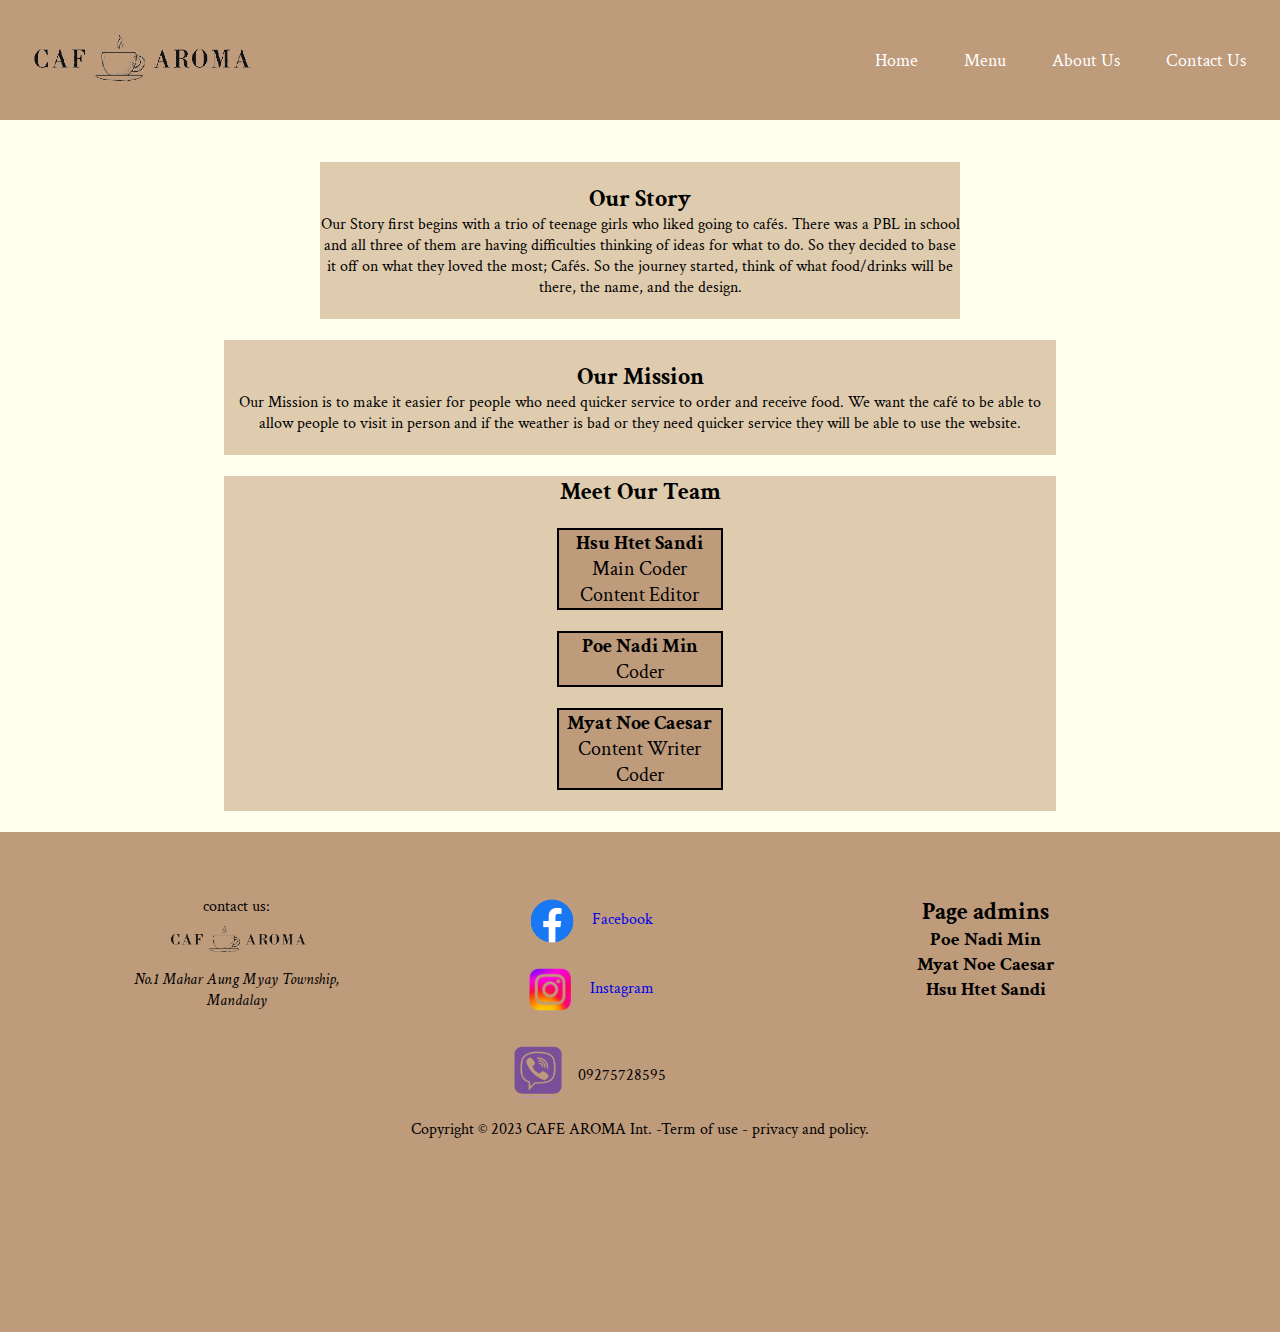
<file: About_Us.html>
<!DOCTYPE html>
<html>
<head>
	<meta charset="utf-8">
	<meta name="viewport" content="width=device-width, initial-scale=1">
	<title>About Us</title>
	<link rel="preconnect" href="https://fonts.googleapis.com">
	<link rel="preconnect" href="https://fonts.gstatic.com" crossorigin>
	<link rel="stylesheet" type="text/css" href="About_Us.css">
	<link href="https://fonts.googleapis.com/css2?family=Crimson+Text&display=swap" rel="stylesheet">
	<link rel="icon" type="image/x-icon" href="icon.png">
</head>
<body>
	<nav class="navbar">

	<div class="logo"><img src="logo.png" alt="cafe" class="logo"></div>

	<ul class="nav-links">
		<!-- USING CHECKBOX HACK -->
		<input type="checkbox" id="checkbox_toggle" />
		<label for="checkbox_toggle" class="hamburger">&#9776;</label>
		
		<!-- NAVIGATION MENUS -->
		<div class="menu">
		<li><a href="index.html">Home</a></li>
		<li class="food_menu"><a href="cafe_menu.html">Menu</a>

		<!-- DROPDOWN MENU -->
		<ul class="dropdown">
			<li><a href="coffee.html">Coffee☕</a></li>
			<li><a href="Smoothie.html">Smoothie🥤</a></li>
			<li><a href="Tea.html">Tea🍵</a></li>
			<li><a href="Baked_goods.html">Baked goods🥐</a></li>
			<li><a href="Ice_cream.html">Ice Cream🍦</a></li>
			<li><a href="Bubble_Tea.html">Bubble Tea🥛</a></li>
			
		</ul>
		</li>
		<li><a href="About_Us.html">About Us</a></li>
		<li><a href="contactus1.html">Contact Us</a></li>
		</div>
	</ul>
	</nav><br><br>

	<!--About Us Starts-->
	<div class="About_us">
		<div class="Story"><br>
			<h2>Our Story</h2>
			<p>Our Story first begins with a trio of teenage girls who liked going to cafés. There was a PBL in school and all three of them are having difficulties thinking of ideas for what to do. So they decided to base it off on what they loved the most; Cafés. So the journey started, think of what food/drinks will be there, the name, and the design.</p><br>
		</div><br>
		<div class="Mission"><br>
			<h2>Our Mission</h2>
			<p>Our Mission is to make it easier for people who need quicker service to order and receive food. We want the café to be able to allow people to visit in person and if the weather is bad or they need quicker service they will be able to use the website.</p><br>
		</div><br>
		<div class="Meet">
			<h2>Meet Our Team</h2><br>
			<div class="creator">
				<h4>Hsu Htet Sandi</h4>
				<p>Main Coder<br>Content Editor</p>
			</div><br>
			<div class="creator">
				<h4>Poe Nadi Min</h4>
				<p>Coder</p>
			</div><br>
			<div class="creator">
				<h4>Myat Noe Caesar</h4>
				<p>Content Writer<br>Coder</p>
			</div><br>
		</div><br>
	</div>
	<footer>
		<div class="d1">
			<div class="column1">
				<p>contact us:</p>
				<li><a href="https://www.facebook.com/profile.php?id=100091971971095"> <img src="logo.png" alt="coffee" width="150"></a></li>
				<address>No.1 Mahar Aung Myay Township,<br>Mandalay</address>
			</div>
			<div class="column2">
				<li><a href="https://www.facebook.com/profile.php?id=100091971971095"> <img align="center" src="fblogo.png" alt="fb" width="80px">Facebook</a></li><br>
				
    	<li><img align="center"src="Instagram-Logo-removebg-preview.png"width="80px"><a href="https://www.instagram.com/">Instagram</a></li><br>

		<li><img align="center" src="viber-logo-icon-vector-29228054-removebg-preview(2).png"width="80px">09275728595</a></li>
			</div>
			<div class="column3">
				<h2>Page admins</h2>
				<h3>Poe Nadi Min</h3>
				<h3>Myat Noe Caesar</h3>
				<h3>Hsu Htet Sandi</h3>
			</div>
		</div>
		<p class="pr">Copyright &copy; 2023 CAFE AROMA Int. -Term of use - privacy and policy.</p>
		
	</footer>
</file>
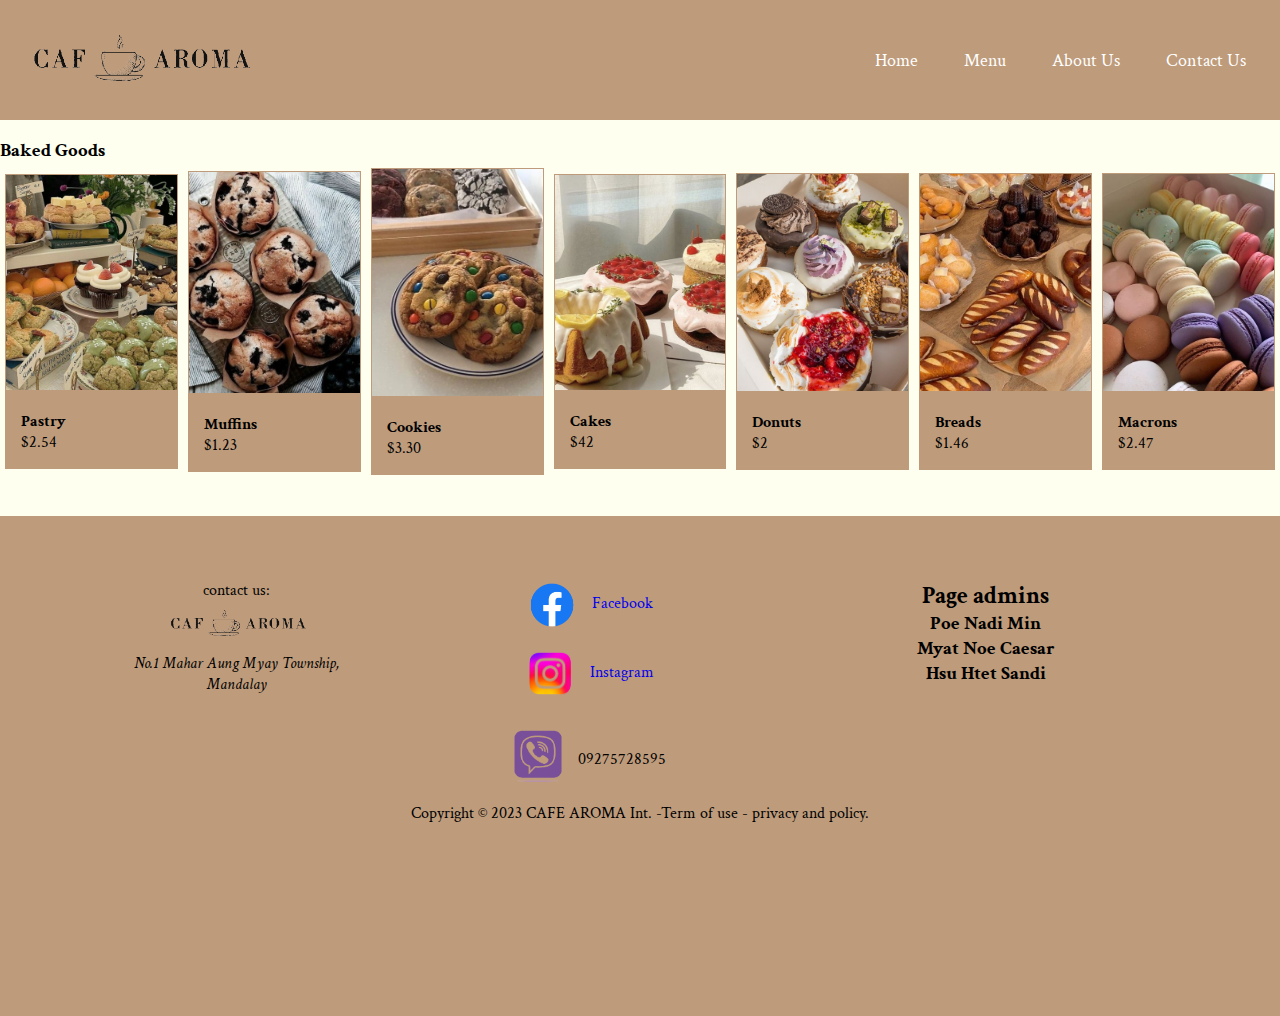
<file: Baked_goods.html>
<!DOCTYPE html>
<html>
<head>
	<meta charset="utf-8">
	<meta name="viewport" content="width=device-width, initial-scale=1">
	<link rel="preconnect" href="https://fonts.googleapis.com">
	<link rel="preconnect" href="https://fonts.gstatic.com" 
	crossorigin>
	<link rel="stylesheet" href="https://fonts.googleapis.com/css2?family=Material+Symbols+Outlined:opsz,wght,FILL,GRAD@48,400,0,0" />
	<link rel="stylesheet" href="https://fonts.googleapis.com/css2?family=Material+Symbols+Outlined:opsz,wght,FILL,GRAD@20..48,100..700,0..1,-50..200" />
	<link href="https://fonts.googleapis.com/css2?family=Crimson+Text&display=swap" rel="stylesheet">
	<link rel="stylesheet" href="https://fonts.googleapis.com/css2?family=Material+Symbols+Outlined:opsz,wght,FILL,GRAD@20..48,100..700,0..1,-50..200" />
	<link rel="stylesheet" href="https://fonts.googleapis.com/css2?family=Material+Symbols+Outlined:opsz,wght,FILL,GRAD@20..48,100..700,0..1,-50..200" />
	<link rel="icon" type="image/x-icon" href="icon.png">

	<title>Aroma_Menu</title>
	<link rel="stylesheet" type="text/css" href="Baked_goods.css">
</head>
<body>

	<nav class="navbar">

	<div class="logo"><img src="logo.png" alt="cafe" class="logo"></div>

	<ul class="nav-links">
		<!-- USING CHECKBOX HACK -->
		<input type="checkbox" id="checkbox_toggle" />
		<label for="checkbox_toggle" class="hamburger">&#9776;</label>
		
		<!-- NAVIGATION MENUS -->
		<div class="navmenu">
		<li><a href="index.html">Home</a></li>
		<li class="food_menu"><a href="Cafe_Menu.html">Menu</a>

		<!-- DROPDOWN MENU -->
		<ul class="dropdown">
			<li><a href="coffee.html">Coffee☕</a></li>
			<li><a href="Smoothie.html">Smoothie🥤</a></li>
			<li><a href="Tea.html">Tea🍵</a></li>
			<li><a href="Baked_goods.html">Baked goods🥐</a></li>
			<li><a href="Ice_cream.html">Ice Cream🍦</a></li>
			<li><a href="Bubble_Tea.html">Bubble Tea🥛</a></li>
			
		</ul>
		</li>
		<li><a href="About_us.html">About Us</a></li>
		<li><a href="contactus1.html">Contact Us</a></li>
		</div>
	</ul>
	</nav><br>
	<!--Baked Goods-->
	<div class="food_type">
		<h3>Baked Goods</h3>
		<div class="Baked_Goods">
			<!--Pastry-->
			<div class="menu">
					<img src="Pastry.png" alt="Baked Goods">
				<div class="description"><b>Pastry</b><br>$2.54 </div>
			</div>
			<!--Muffins-->
			<div class="menu">
					<img src="Muffin.png" alt="Baked Goods">
				<div class="description"><b>Muffins</b><br>$1.23 </div>
			</div>
			<!--Cookies-->
			<div class="menu">
					<img src="Cookies.jpg" alt="Baked Goods">
				<div class="description"><b>Cookies</b><br>$3.30 </div>
			</div>
			<!--Cakes-->
			<div class="menu">
					<img src="Cakes.png" alt="Baked Goods">
				<div class="description"><b>Cakes</b><br>$42 </div>
			</div>
			<!--Donuts-->
			<div class="menu">
					<img src="Donuts.jpg" alt="Baked Goods">
				<div class="description"><b>Donuts</b><br>$2 </div>
			</div>
			<!--Breads-->
			<div class="menu">
					<img src="Breads.png" alt="Baked Goods">
				<div class="description"><b>Breads</b><br>$1.46 </div>
			</div>
			<!--Macrons-->
			<div class="menu">
					<img src="Macrons.png" alt="Baked Goods">
				<div class="description"><b>Macrons</b><br>$2.47 </div>
			</div>
		</div>
	</div> <br> <br>
	<footer>
		<div class="d1">
			<div class="column1">
				<p>contact us:</p>
				<li><a href="https://www.facebook.com/profile.php?id=100091971971095"> <img src="logo.png" alt="coffee" width="150"></a></li>
				<address>No.1 Mahar Aung Myay Township,<br>Mandalay</address>
			</div>
			<div class="column2">
				<li><a href="https://www.facebook.com/profile.php?id=100091971971095"> <img align="center" src="fblogo.png" alt="fb" width="80px">Facebook</a></li><br>
				
    	<li><img align="center"src="Instagram-Logo-removebg-preview.png"width="80px"><a href="https://www.instagram.com/">Instagram</a></li><br>

		<li><img align="center" src="viber-logo-icon-vector-29228054-removebg-preview(2).png"width="80px">09275728595</a></li>
			</div>
			<div class="column3">
				<h2>Page admins</h2>
				<h3>Poe Nadi Min</h3>
				<h3>Myat Noe Caesar</h3>
				<h3>Hsu Htet Sandi</h3>
			</div>
		</div>
		<p class="pr">Copyright &copy; 2023 CAFE AROMA Int. -Term of use - privacy and policy.</p>
		
	</footer>
</body>
</html>
</file>
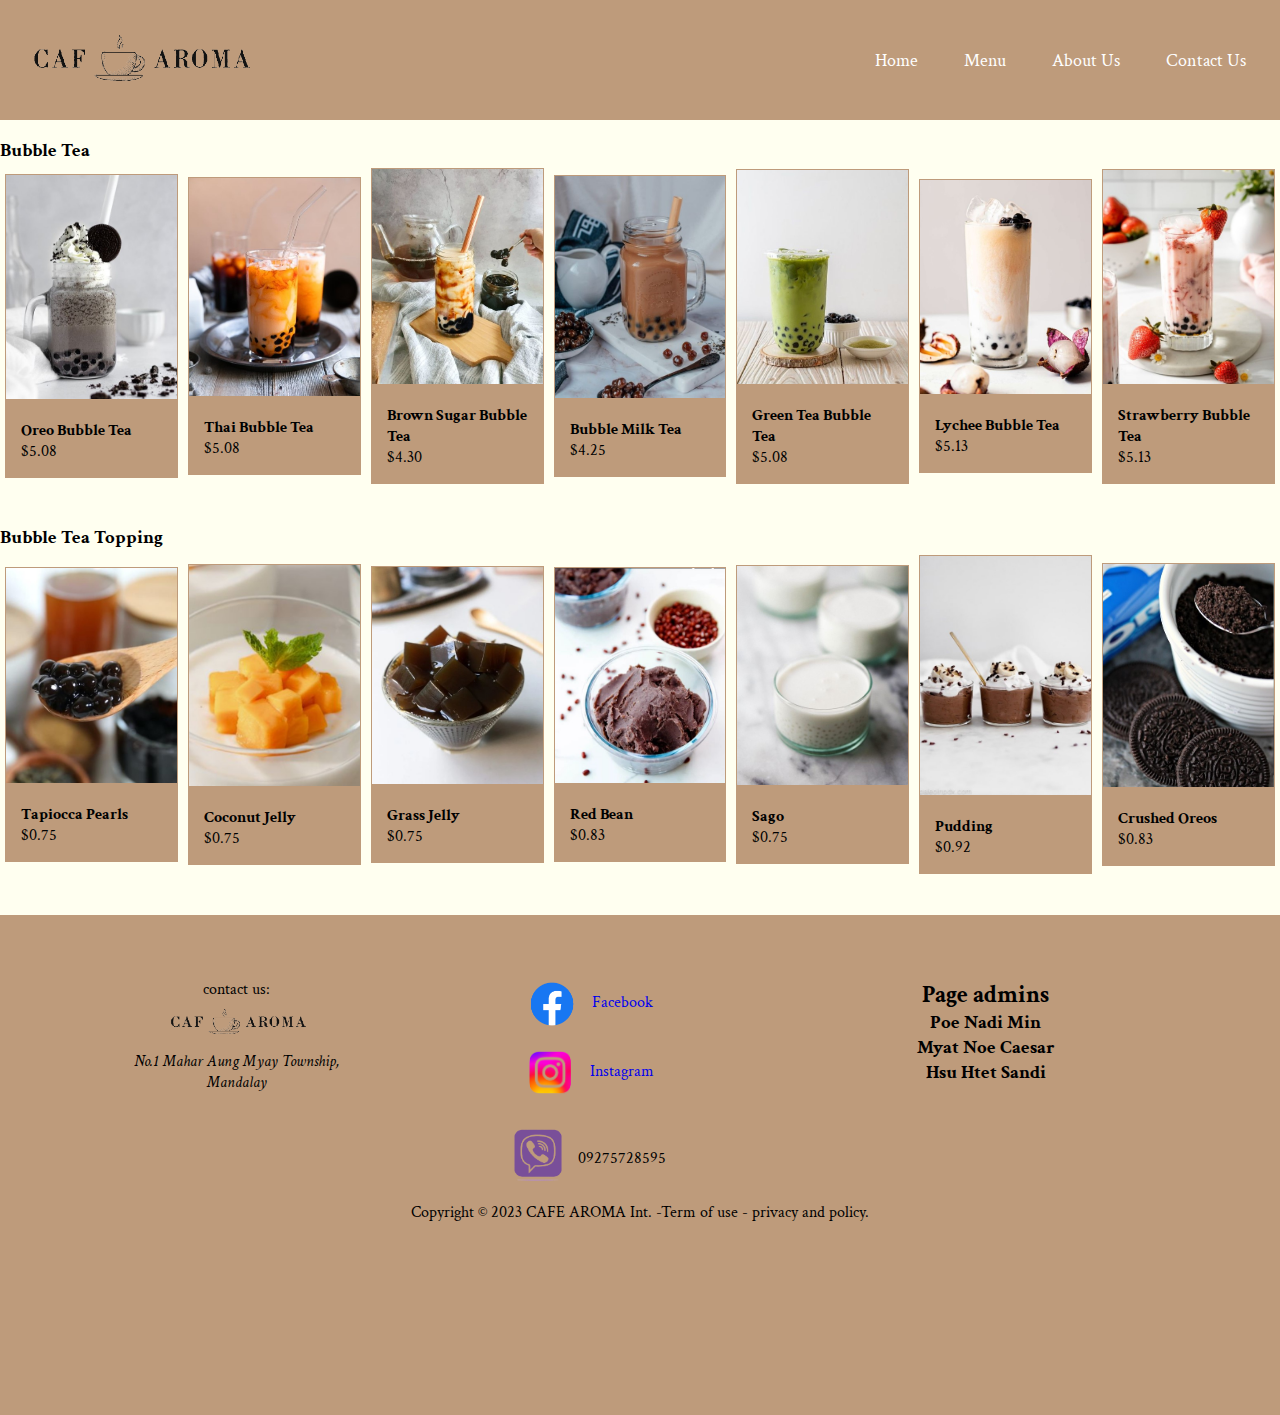
<file: Bubble_Tea.html>
<!DOCTYPE html>
<html>
<head>
	<meta charset="utf-8">
	<meta name="viewport" content="width=device-width, initial-scale=1">
	<link rel="preconnect" href="https://fonts.googleapis.com">
	<link rel="preconnect" href="https://fonts.gstatic.com" 
	crossorigin>
	<link rel="stylesheet" href="https://fonts.googleapis.com/css2?family=Material+Symbols+Outlined:opsz,wght,FILL,GRAD@48,400,0,0" />
	<link rel="stylesheet" href="https://fonts.googleapis.com/css2?family=Material+Symbols+Outlined:opsz,wght,FILL,GRAD@20..48,100..700,0..1,-50..200" />
	<link href="https://fonts.googleapis.com/css2?family=Crimson+Text&display=swap" rel="stylesheet">
	<link rel="stylesheet" href="https://fonts.googleapis.com/css2?family=Material+Symbols+Outlined:opsz,wght,FILL,GRAD@20..48,100..700,0..1,-50..200" />
	<link rel="stylesheet" href="https://fonts.googleapis.com/css2?family=Material+Symbols+Outlined:opsz,wght,FILL,GRAD@20..48,100..700,0..1,-50..200" />
	<link rel="icon" type="image/x-icon" href="icon.png">

	<title>Aroma_Menu</title>
	<link rel="stylesheet" type="text/css" href="Bubble_Tea.css">
</head>
<body>

	<nav class="navbar">

	<div class="logo"><img src="logo.png" alt="cafe" class="logo"></div>

	<ul class="nav-links">
		<!-- USING CHECKBOX HACK -->
		<input type="checkbox" id="checkbox_toggle" />
		<label for="checkbox_toggle" class="hamburger">&#9776;</label>
		
		<!-- NAVIGATION MENUS -->
		<div class="navmenu">
		<li><a href="index.html">Home</a></li>
		<li class="food_menu"><a href="Cafe_Menu.html">Menu</a>

		<!-- DROPDOWN MENU -->
		<ul class="dropdown">
			<li><a href="coffee.html">Coffee☕</a></li>
			<li><a href="Smoothie.html">Smoothie🥤</a></li>
			<li><a href="Tea.html">Tea🍵</a></li>
			<li><a href="Baked_goods.html">Baked goods🥐</a></li>
			<li><a href="Ice_cream.html">Ice Cream🍦</a></li>
			<li><a href="Bubble_Tea.html">Bubble Tea🥛</a></li>
			
		</ul>
		</li>
		<li><a href="About_Us.html">About Us</a></li>
		<li><a href="contactus1.html">Contact Us</a></li>
		</div>
	</ul>
	</nav><br>

	<!--Bubble Tea-->
	<div class="food_type">
		<h3>Bubble Tea</h3>
		<div class="Bubble_Tea">
			<!--Oreo Bubble Tea-->
			<div class="menu">
					<img src="Oreo Bubble Tea.png" alt="Bubble Tea">
				<div class="description"><b>Oreo Bubble Tea</b><br>$5.08 </div>
			</div>
			<!--Thai Bubble Tea-->
			<div class="menu">
					<img src="Thai Bubble Tea.png" alt="Bubble Tea">
				<div class="description"><b>Thai Bubble Tea</b><br>$5.08 </div>
			</div>
			<!--Brown Sugar Bubble Tea-->
			<div class="menu">
					<img src="Brown Sugar Bubble Tea.png" alt="Bubble Tea">
				<div class="description"><b>Brown Sugar Bubble Tea</b><br>$4.30 </div>
			</div>
			<!--Bubble Milk Tea-->
			<div class="menu">
					<img src="Bubble Milk Tea.jpg" alt="Bubble Tea">
				<div class="description"><b>Bubble Milk Tea</b><br>$4.25 </div>
			</div>
			<!--Green Tea Bubble Tea-->
			<div class="menu">
					<img src="Green Tea Bubble Tea.png" alt="Bubble Tea">
				<div class="description"><b>Green Tea Bubble Tea</b><br>$5.08 </div>
			</div>
			<!--Lychee Bubble Tea-->
			<div class="menu">
					<img src="Lychee Bubble Tea.png" alt="Bubble Tea">
				<div class="description"><b>Lychee Bubble Tea</b><br>$5.13 </div>
			</div>
			<!--Strawberry Bubble Tea-->
			<div class="menu">
					<img src="Strawberry Bubble Tea.png" alt="Bubble Tea">
				<div class="description"><b>Strawberry Bubble Tea</b><br>$5.13 </div>
			</div>
		</div>
	</div> <br> <br>

<!--Bubble Tea Topping-->
	<div class="food_type">
		<h3>Bubble Tea Topping</h3>
		<div class="Bubble_Tea_Topping">
			<!--Tapiocca Pearls-->
			<div class="menu">
					<img src="Tapiocca Pearls.png" alt="Topping">
				<div class="description"><b>Tapiocca Pearls</b><br>$0.75 </div>
			</div>
			<!--Coconut Jelly-->
			<div class="menu">
					<img src="Coconut Jelly.jpg" alt="Topping">
				<div class="description"><b>Coconut Jelly</b><br>$0.75 </div>
			</div>
			<!--Grass Jelly-->
			<div class="menu">
					<img src="Grass Jelly.png" alt="Topping">
				<div class="description"><b>Grass Jelly</b><br>$0.75 </div>
			</div>
			<!--Red Bean-->
			<div class="menu">
					<img src="Red Bean.png" alt="Topping">
				<div class="description"><b>Red Bean</b><br>$0.83 </div>
			</div>
			<!--Sago-->
			<div class="menu">
					<img src="Sago.png" alt="Topping">
				<div class="description"><b>Sago</b><br>$0.75 </div>
			</div>
			<!--Pudding-->
			<div class="menu">
					<img src="Pudding.png" alt="Topping">
				<div class="description"><b>Pudding</b><br>$0.92 </div>
			</div>
			<!--Crushed Oreos-->
			<div class="menu">
					<img src="Crushed Oreo.png" alt="Topping">
			<div class="description"><b>Crushed Oreos</b><br>$0.83 </div>
			</div>
		</div>
	</div> <br> <br>
	<footer>
		<div class="d1">
			<div class="column1">
				<p>contact us:</p>
				<li><a href="https://www.facebook.com/profile.php?id=100091971971095"> <img src="logo.png" alt="coffee" width="150"></a></li>
				<address>No.1 Mahar Aung Myay Township,<br>Mandalay</address>
			</div>
			<div class="column2">
				<li><a href="https://www.facebook.com/profile.php?id=100091971971095"> <img align="center" src="fblogo.png" alt="fb" width="80px">Facebook</a></li><br>
				
    	<li><img align="center"src="Instagram-Logo-removebg-preview.png"width="80px"><a href="https://www.instagram.com/">Instagram</a></li><br>

		<li><img align="center" src="viber-logo-icon-vector-29228054-removebg-preview(2).png"width="80px">09275728595</a></li>
			</div>
			<div class="column3">
				<h2>Page admins</h2>
				<h3>Poe Nadi Min</h3>
				<h3>Myat Noe Caesar</h3>
				<h3>Hsu Htet Sandi</h3>
			</div>
		</div>
		<p class="pr">Copyright &copy; 2023 CAFE AROMA Int. -Term of use - privacy and policy.</p>
		
	</footer>
</body>
</html>
</file>
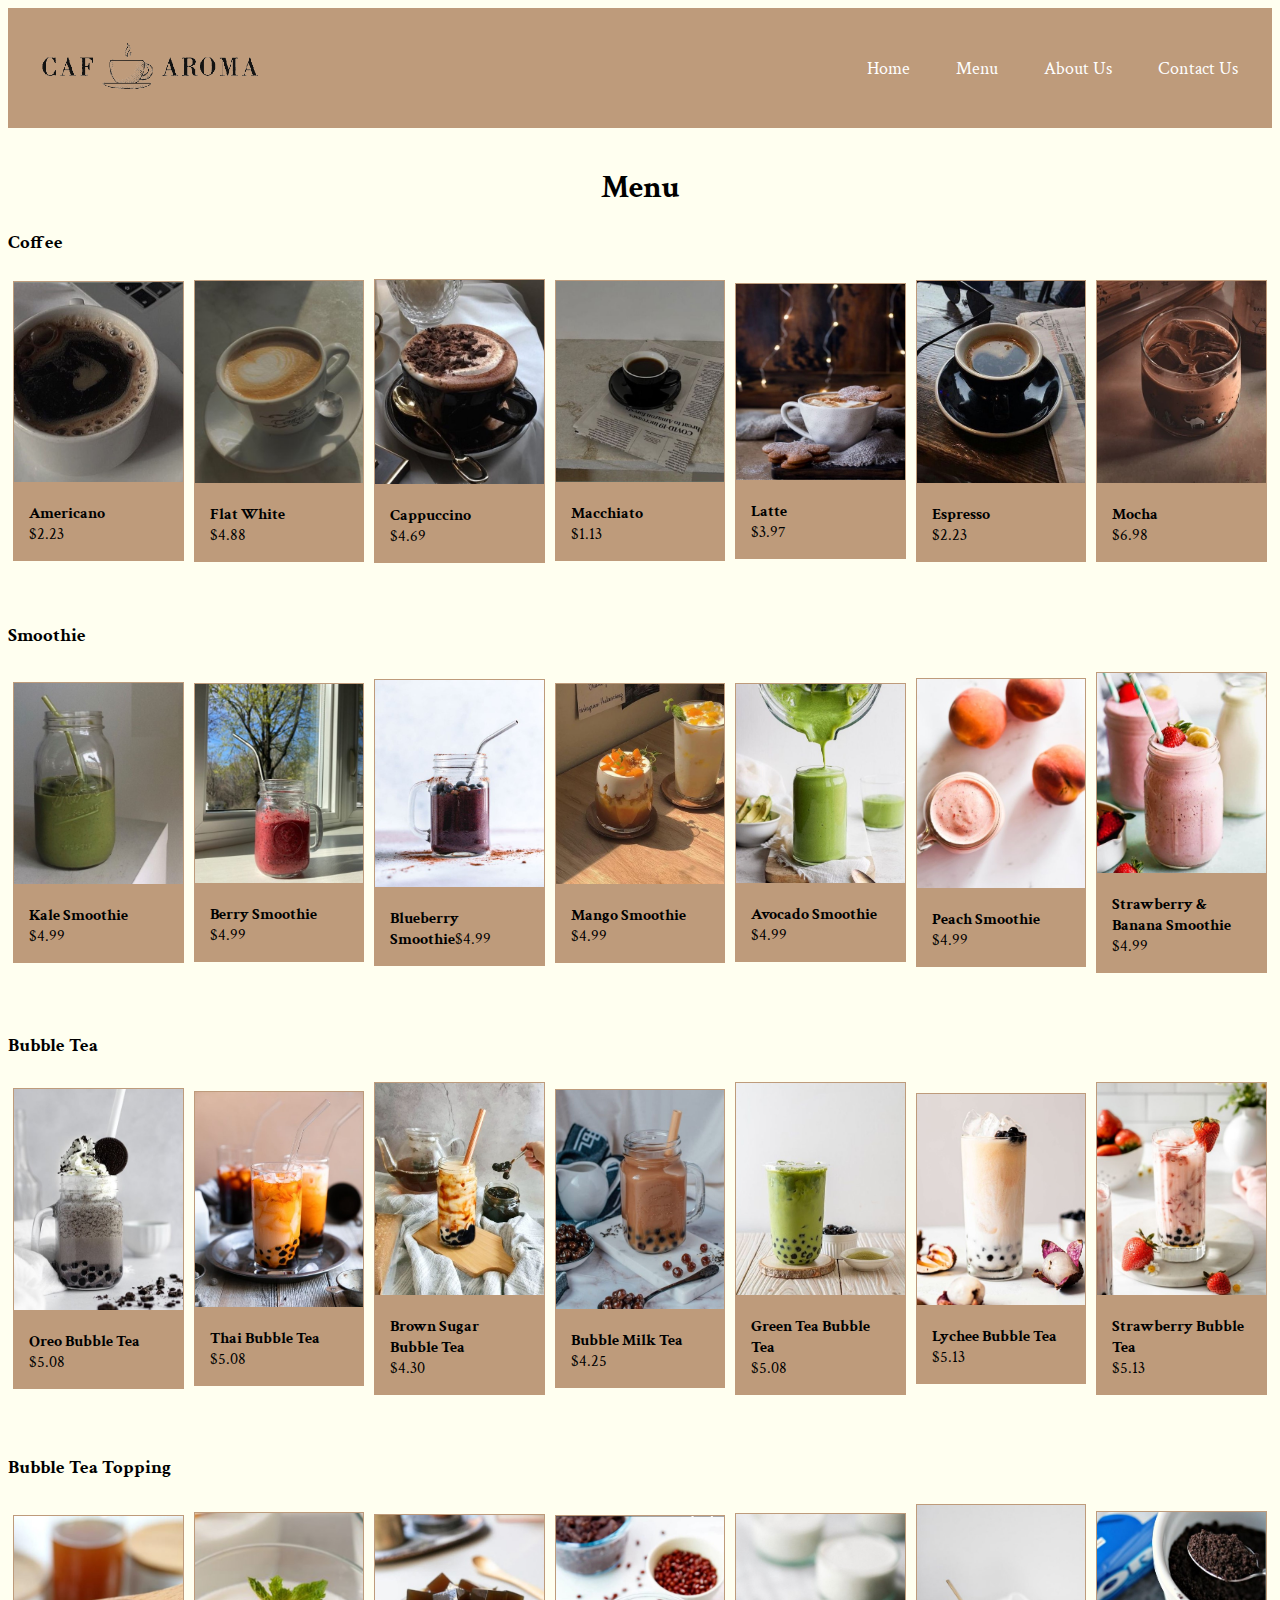
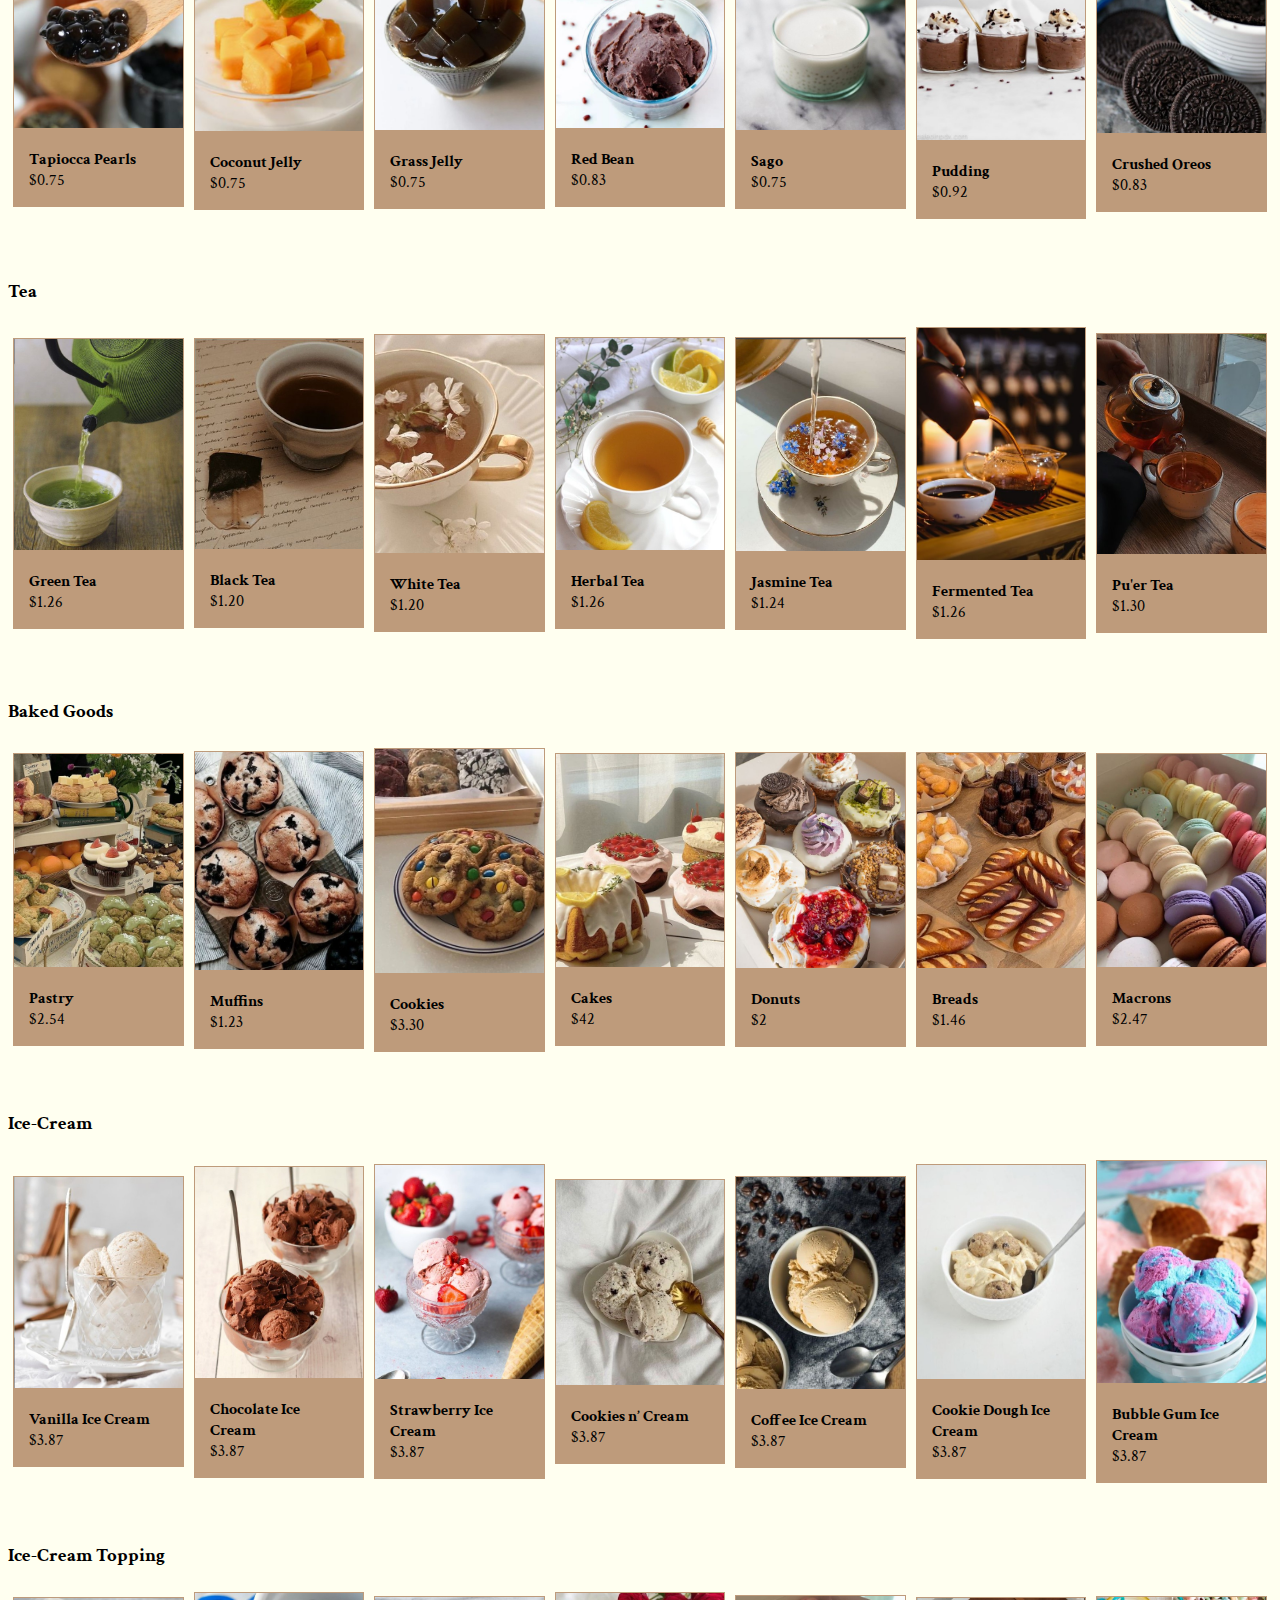
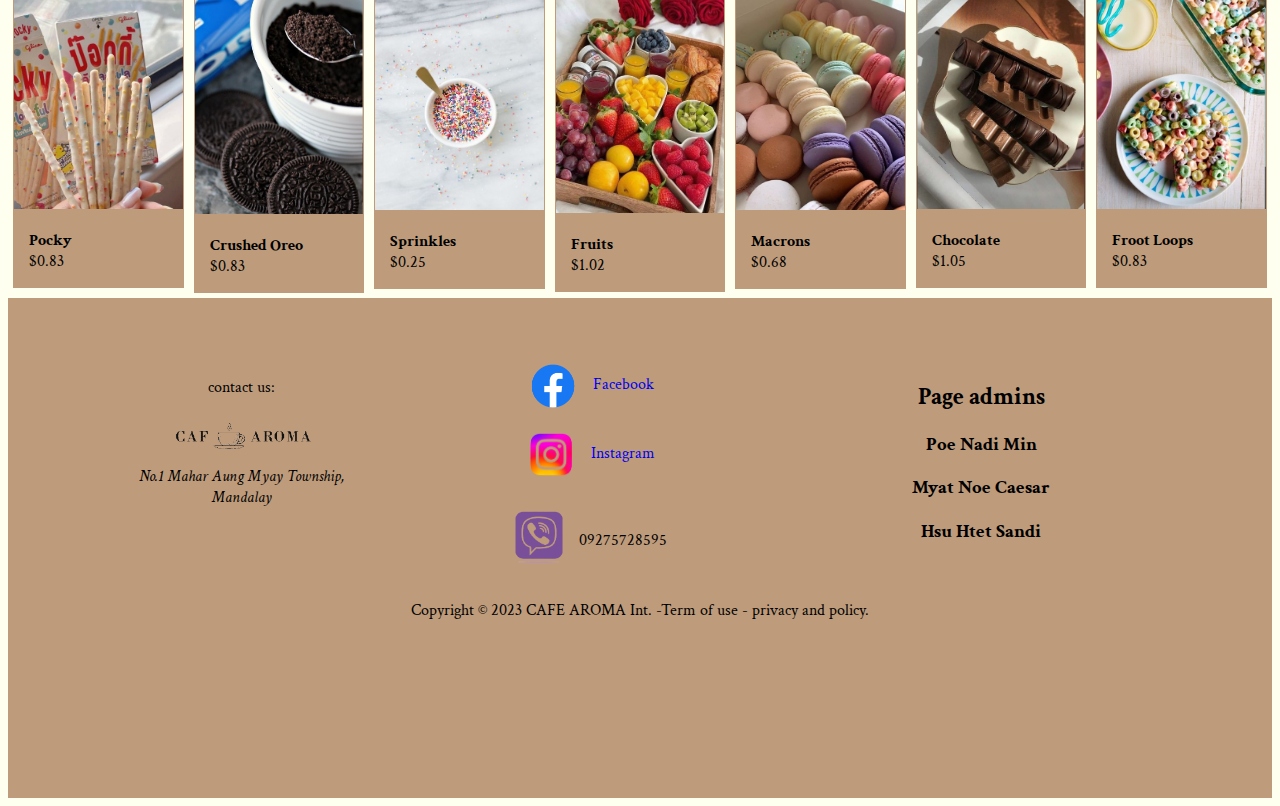
<file: Cafe_Menu.html>
<!DOCTYPE html>
<html>
<head>
	<meta charset="utf-8">
	<meta name="viewport" content="width=device-width, initial-scale=1">
	<link rel="preconnect" href="https://fonts.googleapis.com">
	<link rel="preconnect" href="https://fonts.gstatic.com" 
	crossorigin>
	<link rel="stylesheet" href="https://fonts.googleapis.com/css2?family=Material+Symbols+Outlined:opsz,wght,FILL,GRAD@48,400,0,0" />
	<link rel="stylesheet" href="https://fonts.googleapis.com/css2?family=Material+Symbols+Outlined:opsz,wght,FILL,GRAD@20..48,100..700,0..1,-50..200" />
	<link href="https://fonts.googleapis.com/css2?family=Crimson+Text&display=swap" rel="stylesheet">
	<link rel="stylesheet" href="https://fonts.googleapis.com/css2?family=Material+Symbols+Outlined:opsz,wght,FILL,GRAD@20..48,100..700,0..1,-50..200" />
	<link rel="stylesheet" href="https://fonts.googleapis.com/css2?family=Material+Symbols+Outlined:opsz,wght,FILL,GRAD@20..48,100..700,0..1,-50..200" />
	<link rel="icon" type="image/x-icon" href="icon.png">

	<title>Aroma_Menu</title>
	<link rel="stylesheet" type="text/css" href="Cafe_Menu.css">
</head>
<body>

	<nav class="navbar">

	<div class="logo"><img src="logo.png" alt="cafe" class="logo"></div>

	<ul class="nav-links">
		<!-- USING CHECKBOX HACK -->
		<input type="checkbox" id="checkbox_toggle" />
		<label for="checkbox_toggle" class="hamburger">&#9776;</label>
		
		<!-- NAVIGATION MENUS -->
		<div class="navmenu">
		<li><a href="index.html">Home</a></li>
		<li class="food_menu"><a href="Cafe_Menu.html">Menu</a>

		<!-- DROPDOWN MENU -->
		<ul class="dropdown">
			<li><a href="Cafe_Menu.html">Coffee☕</a></li>
			<li><a href="Smoothie.html">Smoothie🥤</a></li>
			<li><a href="Tea.html">Tea🍵</a></li>
			<li><a href="Baked_goods.html">Baked goods🥐</a></li>
			<li><a href="Ice_cream.html">Ice-Cream</a></li>
			<li><a href="Bubble_Tea.html">Bubble-Tea</a></li>
		</ul>
		</li>
		<li><a href="About_us.html">About Us</a></li>
		<li><a href="contactus1.html">Contact Us</a></li>
		</div>
	</ul>
	</nav><br>
<!--Coffee-->
<h1 class="title">Menu</h1>
	<div class="food_type">
		<h3>Coffee</h3>
		<div class="Coffee">
			<!--Americano-->
			<div class="menu">
				<img src="Americano.png" alt="coffee">
				<div class="description"><b>Americano</b><br>$2.23</div>
			</div>
			<!--Flat White-->
			<div class="menu">
					<img src="Flat White.png" alt="coffee">
			<div class="description"><b>Flat White</b><br>$4.88</div>
			</div>
			<!--Cappuccino-->
			<div class="menu">
					<img src="Cappuccino.png" alt="coffee">
				<div class="description"><b>Cappuccino</b><br>$4.69</div>
			</div>
			<!--Macchiato-->
			<div class="menu">
					<img src="Macchiato.png" alt="coffee">
			<div class="description"><b>Macchiato</b><br>$1.13</div>
			</div>
			<!--Latte-->
			<div class="menu">
					<img src="Latte.png" alt="coffee">
				<div class="description"><b>Latte</b><br>$3.97</div>
			</div>
			<!--Espresso-->
			<div class="menu">
					<img src="Espresso.png" alt="coffee">
				<div class="description"><b>Espresso</b><br>$2.23</div>
			</div>
			<!--Mocha-->
			<div class="menu">
					<img src="Mocha.png" alt="coffee">
				<div class="description"><b>Mocha</b><br>$6.98</div>
			</div>
		</div>
	</div> <br><br>

<!--Smoothie-->
	<div class="food_type">
		<h3>Smoothie</h3>
		<div class="Smoothie">
			<!--Kale Smoothie-->
			<div class="menu">
					<img src="Kale Smoothie.png" alt="Smoothie">
				<div class="description"><b>Kale Smoothie</b><br>$4.99 </div>
			</div>
			<!--Berry Smoothie-->
			<div class="menu">
					<img src="Berry Smoothie.png" alt="Smoothie">
				<div class="description"><b>Berry Smoothie</b><br>$4.99 </div>
			</div>
			<!--Blueberry Smoothie-->
			<div class="menu">
					<img src="Blueberry Smoothie.png" alt="Smoothie">
				<div class="description"><b>Blueberry Smoothie</b>$4.99 </div>
			</div>
			<!--Mango Smoothie-->
			<div class="menu">
					<img src="Mango Smoothie.png" alt="Smoothie">
				<div class="description"><b>Mango Smoothie</b><br>$4.99 </div>
			</div>
			<!--Avocado Smoothie-->
			<div class="menu">
					<img src="Avocado Smoothie.png" alt="Smoothie">
				<div class="description"><b>Avocado Smoothie</b><br>$4.99 </div>
			</div>
			<!--Peach Smoothie-->
			<div class="menu">
					<img src="Peach Smoothie.png" alt="Smoothie">
				<div class="description"><b>Peach Smoothie</b><br>$4.99 </div>
			</div>
			<!--Strawberry & Banana Smoothie-->
			<div class="menu">
					<img src="Strawberry and Banana Smoothie.png" alt="Smoothie">
				<div class="description"><b>Strawberry & Banana Smoothie</b><br>$4.99 </div>
			</div>
		</div>
	</div> <br> <br>

<!--Bubble Tea-->
	<div class="food_type">
		<h3>Bubble Tea</h3>
		<div class="Bubble_Tea">
			<!--Oreo Bubble Tea-->
			<div class="menu">
					<img src="Oreo Bubble Tea.png" alt="Bubble Tea">
				<div class="description"><b>Oreo Bubble Tea</b><br>$5.08 </div>
			</div>
			<!--Thai Bubble Tea-->
			<div class="menu">
					<img src="Thai Bubble Tea.png" alt="Bubble Tea">
				<div class="description"><b>Thai Bubble Tea</b><br>$5.08 </div>
			</div>
			<!--Brown Sugar Bubble Tea-->
			<div class="menu">
					<img src="Brown Sugar Bubble Tea.png" alt="Bubble Tea">
				<div class="description"><b>Brown Sugar Bubble Tea</b><br>$4.30 </div>
			</div>
			<!--Bubble Milk Tea-->
			<div class="menu">
					<img src="Bubble Milk Tea.jpg" alt="Bubble Tea">
				<div class="description"><b>Bubble Milk Tea</b><br>$4.25 </div>
			</div>
			<!--Green Tea Bubble Tea-->
			<div class="menu">
					<img src="Green Tea Bubble Tea.png" alt="Bubble Tea">
				<div class="description"><b>Green Tea Bubble Tea</b><br>$5.08 </div>
			</div>
			<!--Lychee Bubble Tea-->
			<div class="menu">
					<img src="Lychee Bubble Tea.png" alt="Bubble Tea">
				<div class="description"><b>Lychee Bubble Tea</b><br>$5.13 </div>
			</div>
			<!--Strawberry Bubble Tea-->
			<div class="menu">
					<img src="Strawberry Bubble Tea.png" alt="Bubble Tea">
				<div class="description"><b>Strawberry Bubble Tea</b><br>$5.13 </div>
			</div>
		</div>
	</div> <br> <br>

<!--Bubble Tea Topping-->
	<div class="food_type">
		<h3>Bubble Tea Topping</h3>
		<div class="Bubble_Tea_Topping">
			<!--Tapiocca Pearls-->
			<div class="menu">
					<img src="Tapiocca Pearls.png" alt="Topping">
				<div class="description"><b>Tapiocca Pearls</b><br>$0.75 </div>
			</div>
			<!--Coconut Jelly-->
			<div class="menu">
					<img src="Coconut Jelly.jpg" alt="Topping">
				<div class="description"><b>Coconut Jelly</b><br>$0.75 </div>
			</div>
			<!--Grass Jelly-->
			<div class="menu">
					<img src="Grass Jelly.png" alt="Topping">
				<div class="description"><b>Grass Jelly</b><br>$0.75 </div>
			</div>
			<!--Red Bean-->
			<div class="menu">
					<img src="Red Bean.png" alt="Topping">
				<div class="description"><b>Red Bean</b><br>$0.83 </div>
			</div>
			<!--Sago-->
			<div class="menu">
					<img src="Sago.png" alt="Topping">
				<div class="description"><b>Sago</b><br>$0.75 </div>
			</div>
			<!--Pudding-->
			<div class="menu">
					<img src="Pudding.png" alt="Topping">
				<div class="description"><b>Pudding</b><br>$0.92 </div>
			</div>
			<!--Crushed Oreos-->
			<div class="menu">
					<img src="Crushed Oreo.png" alt="Topping">
			<div class="description"><b>Crushed Oreos</b><br>$0.83 </div>
			</div>
		</div>
	</div> <br> <br>

<!--Tea-->
	<div class="food_type">
		<h3>Tea</h3>
		<div class="Tea">
			<!--Green Tea-->
			<div class="menu">
				<img src="Green Tea.png" alt="Tea">
				<div class="description"><b>Green Tea</b><br>$1.26 </div>
			</div>
			<!--Black Tea-->
			<div class="menu">
				<img src="Black Tea.png" alt="Tea">
				<div class="description"><b>Black Tea</b><br>$1.20 </div>
			</div>
			<!--White Tea-->
			<div class="menu">
				<img src="White Tea.png" alt="Tea">
				<div class="description"><b>White Tea</b><br>$1.20 </div>
			</div>
			<!--Herbal Tea-->
			<div class="menu">
					<img src="Herbal Tea.png" alt="Tea">
				<div class="description"><b>Herbal Tea</b><br>$1.26 </div>
			</div>
			<!--Jasmine Tea-->
			<div class="menu">
					<img src="Jasmine Tea.png" alt="Tea">
				<div class="description"><b>Jasmine Tea</b><br>$1.24 </div>
			</div>
			<!--Fermented Tea-->
			<div class="menu">
					<img src="Fermented Tea.png" alt="Tea">
				<div class="description"><b>Fermented Tea</b><br>$1.26 </div>
			</div>
			<!--Pu'er Tea-->
			<div class="menu">
					<img src="Pu'er Tea.png" alt="Tea">
				<div class="description"><b>Pu'er Tea</b><br>$1.30 </div>
			</div>
		</div>
	</div> <br> <br>

<!--Baked Goods-->
	<div class="food_type">
		<h3>Baked Goods</h3>
		<div class="Baked_Goods">
			<!--Pastry-->
			<div class="menu">
					<img src="Pastry.png" alt="Baked Goods">
				<div class="description"><b>Pastry</b><br>$2.54 </div>
			</div>
			<!--Muffins-->
			<div class="menu">
					<img src="Muffin.png" alt="Baked Goods">
				<div class="description"><b>Muffins</b><br>$1.23 </div>
			</div>
			<!--Cookies-->
			<div class="menu">
					<img src="Cookies.jpg" alt="Baked Goods">
				<div class="description"><b>Cookies</b><br>$3.30 </div>
			</div>
			<!--Cakes-->
			<div class="menu">
					<img src="Cakes.png" alt="Baked Goods">
				<div class="description"><b>Cakes</b><br>$42 </div>
			</div>
			<!--Donuts-->
			<div class="menu">
					<img src="Donuts.jpg" alt="Baked Goods">
				<div class="description"><b>Donuts</b><br>$2 </div>
			</div>
			<!--Breads-->
			<div class="menu">
					<img src="Breads.png" alt="Baked Goods">
				<div class="description"><b>Breads</b><br>$1.46 </div>
			</div>
			<!--Macrons-->
			<div class="menu">
					<img src="Macrons.png" alt="Baked Goods">
				<div class="description"><b>Macrons</b><br>$2.47 </div>
			</div>
		</div>
	</div> <br> <br>

<!--Ice Cream-->
	<div class="food_type">
		<h3>Ice-Cream</h3>
		<div class="Ice-Cream">
			<!--Vanilla Ice Cream-->
			<div class="menu">
					<img src="Vanilla Ice Cream.png" alt="Ice Cream">
				<div class="description"><b>Vanilla Ice Cream</b><br>$3.87 </div>
			</div>
			<!--Chocolate Ice Cream-->
			<div class="menu">
				<img src=" Chocolate Ice-Cream.png" alt="Ice Cream">
			<div class="description"><b>Chocolate Ice Cream</b><br>$3.87 </div>
			</div>
			<!--Strawberry Ice Cream-->
			<div class="menu">
					<img src="Strawberry Ice-Cream.png" alt="Ice Cream">
				<div class="description"><b>Strawberry Ice Cream</b><br>$3.87 </div>
			</div>
			<!--Cookies n’ Cream-->
			<div class="menu">
					<img src=" Cookies n’ Cream.jpg" alt="Ice Cream">
				<div class="description"><b>Cookies n’ Cream</b><br>$3.87 </div>
			</div>
			<!--Coffee Ice Cream-->
			<div class="menu">
					<img src="Coffee Ice Cream.png" alt="Ice Cream">
				<div class="description"><b>Coffee Ice Cream</b><br>$3.87 </div>
			</div>
			<!--Cookie Dough Ice Cream-->
			<div class="menu">
					<img src="Cookie Dough Ice-Cream.png" alt="Ice Cream">
				<div class="description"><b>Cookie Dough Ice Cream</b><br>$3.87 </div>
			</div>
			<!--Bubble Gum Ice Cream-->
			<div class="menu">
					<img src="Bubble Gum Ice-Cream.jpg" alt="Ice Cream">
				<div class="description"><b>Bubble Gum Ice Cream</b><br>$3.87 </div>
			</div>
		</div>
	</div> <br> <br>

<!--Ice Cream Topping-->
	<div class="food_type">
		<h3>Ice-Cream Topping</h3>
		<div class="Ice-Cream_Topping">
			<!--Pocky-->
			<div class="menu">
					<img src="Pocky.png" alt="Topping">
				<div class="description"><b>Pocky</b><br>$0.83 </div>
			</div>
			<!--Crushed Oreo-->
			<div class="menu">
					<img src="Crushed Oreo.png" alt="Topping">
				<div class="description"><b>Crushed Oreo</b><br>$0.83 </div>
			</div>
			<!--Sprinkles-->
			<div class="menu">
					<img src="Sprinkle.png" alt="Topping">
				<div class="description"><b>Sprinkles</b><br>$0.25 </div>
			</div>
			<!--Fruits-->
			<div class="menu">
					<img src="Fruits.png" alt="Topping">
				<div class="description"><b>Fruits</b><br>$1.02 </div>
			</div>
			<!--Macrons-->
			<div class="menu">
					<img src="Macrons.png" alt="Topping">
				<div class="description"><b>Macrons</b><br>$0.68 </div>
			</div>
			<!--Chocolate-->
			<div class="menu">
					<img src="Chocolate.png" alt="Topping">
				<div class="description"><b>Chocolate</b><br>$1.05 </div>
			</div>
			<!--Froot Loops-->
			<div class="menu">
					<img src="Froot Loops.png" alt="Topping">
				<div class="description"><b>Froot Loops</b><br>$0.83 </div>
			</div>
		</div>
	</div>

<footer>
		<div class="d1">
			<div class="column1">
				<p>contact us:</p>
				<li><a href="https://www.facebook.com/profile.php?id=100091971971095"> <img src="logo.png" alt="coffee" width="150"></a></li>
				<address>No.1 Mahar Aung Myay Township,<br>Mandalay</address>
			</div>
			<div class="column2">
				<li><a href="https://www.facebook.com/profile.php?id=100091971971095"> <img align="center" src="fblogo.png" alt="fb" width="80px">Facebook</a></li><br>
				
    	<li><img align="center"src="Instagram-Logo-removebg-preview.png"width="80px"><a href="https://www.instagram.com/">Instagram</a></li><br>

		<li><img align="center" src="viber-logo-icon-vector-29228054-removebg-preview(2).png"width="80px">09275728595</a></li>
			</div>
			<div class="column3">
				<h2>Page admins</h2>
				<h3>Poe Nadi Min</h3>
				<h3>Myat Noe Caesar</h3>
				<h3>Hsu Htet Sandi</h3>
			</div>
		</div>
		<p class="pr">Copyright &copy; 2023 CAFE AROMA Int. -Term of use - privacy and policy.</p>
		
	</footer>
</body>
</html>
</file>
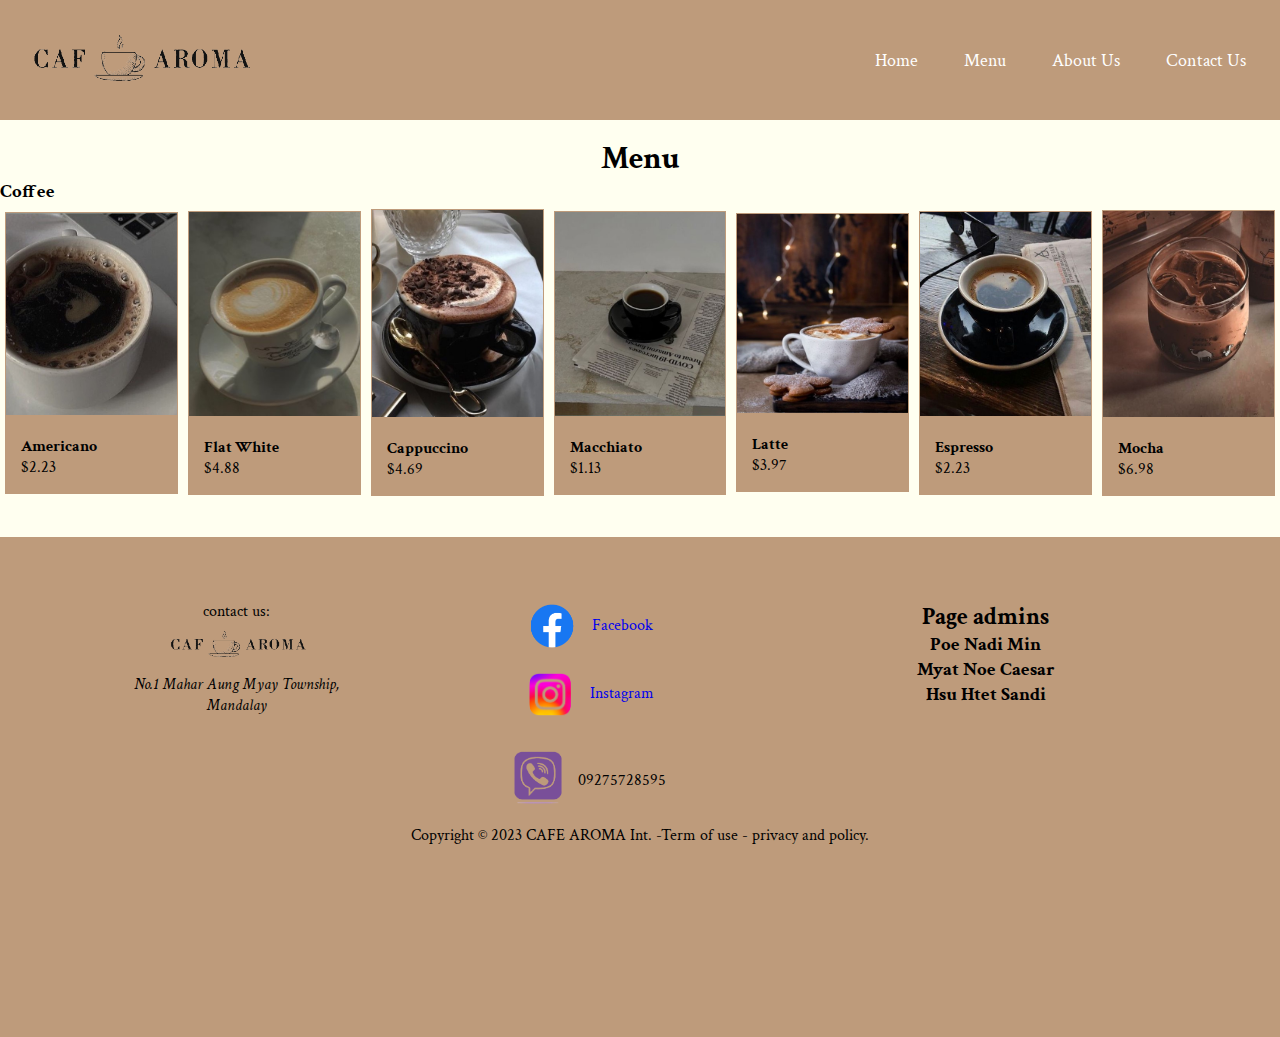
<file: coffee.html>
<!DOCTYPE html>
<html>
<head>
	<meta charset="utf-8">
	<meta name="viewport" content="width=device-width, initial-scale=1">
	<link rel="preconnect" href="https://fonts.googleapis.com">
	<link rel="preconnect" href="https://fonts.gstatic.com" 
	crossorigin>
	<link rel="stylesheet" href="https://fonts.googleapis.com/css2?family=Material+Symbols+Outlined:opsz,wght,FILL,GRAD@48,400,0,0" />
	<link rel="stylesheet" href="https://fonts.googleapis.com/css2?family=Material+Symbols+Outlined:opsz,wght,FILL,GRAD@20..48,100..700,0..1,-50..200" />
	<link href="https://fonts.googleapis.com/css2?family=Crimson+Text&display=swap" rel="stylesheet">
	<link rel="stylesheet" href="https://fonts.googleapis.com/css2?family=Material+Symbols+Outlined:opsz,wght,FILL,GRAD@20..48,100..700,0..1,-50..200" />
	<link rel="stylesheet" href="https://fonts.googleapis.com/css2?family=Material+Symbols+Outlined:opsz,wght,FILL,GRAD@20..48,100..700,0..1,-50..200" />
	<link rel="icon" type="image/x-icon" href="icon.png">

	<title>Aroma_Menu</title>
	<link rel="stylesheet" type="text/css" href="coffee.css">
</head>
<body>

	<nav class="navbar">

	<div class="logo"><img src="logo.png" alt="cafe" class="logo"></div>

	<ul class="nav-links">
		<!-- USING CHECKBOX HACK -->
		<input type="checkbox" id="checkbox_toggle" />
		<label for="checkbox_toggle" class="hamburger">&#9776;</label>
		
		<!-- NAVIGATION MENUS -->
		<div class="navmenu">
		<li><a href="index.html">Home</a></li>
		<li class="food_menu"><a href="Cafe_Menu.html">Menu</a>

		<!-- DROPDOWN MENU -->
		<ul class="dropdown">
			<li><a href="coffee.html">Coffee☕</a></li>
			<li><a href="Smoothie.html">Smoothie🥤</a></li>
			<li><a href="Tea.html">Tea🍵</a></li>
			<li><a href="Baked_goods.html">Baked goods🥐</a></li>
			<li><a href="Ice_cream.html">Ice Cream🍦</a></li>
			<li><a href="Bubble_Tea.html">Bubble Tea🥛</a></li>
			
		</ul>
		</li>
		<li><a href="About_us.html">About Us</a></li>
		<li><a href="contactus1.html">Contact Us</a></li>
		</div>
	</ul>
	</nav><br>

<!--Coffee-->
<h1 class="title">Menu</h1>
	<div class="food_type">
		<h3>Coffee</h3>
		<div class="Coffee">
			<!--Americano-->
			<div class="menu">
				<img src="Americano.png" alt="coffee">
				<div class="description"><b>Americano</b><br>$2.23</div>
			</div>
			<!--Flat White-->
			<div class="menu">
					<img src="Flat White.png" alt="coffee">
			<div class="description"><b>Flat White</b><br>$4.88</div>
			</div>
			<!--Cappuccino-->
			<div class="menu">
					<img src="Cappuccino.png" alt="coffee">
				<div class="description"><b>Cappuccino</b><br>$4.69</div>
			</div>
			<!--Macchiato-->
			<div class="menu">
					<img src="Macchiato.png" alt="coffee">
			<div class="description"><b>Macchiato</b><br>$1.13</div>
			</div>
			<!--Latte-->
			<div class="menu">
					<img src="Latte.png" alt="coffee">
				<div class="description"><b>Latte</b><br>$3.97</div>
			</div>
			<!--Espresso-->
			<div class="menu">
					<img src="Espresso.png" alt="coffee">
				<div class="description"><b>Espresso</b><br>$2.23</div>
			</div>
			<!--Mocha-->
			<div class="menu">
					<img src="Mocha.png" alt="coffee">
				<div class="description"><b>Mocha</b><br>$6.98</div>
			</div>
		</div>
	</div> <br><br>
	<footer>
		<div class="d1">
			<div class="column1">
				<p>contact us:</p>
				<li><a href="https://www.facebook.com/profile.php?id=100091971971095"> <img src="logo.png" alt="coffee" width="150"></a></li>
				<address>No.1 Mahar Aung Myay Township,<br>Mandalay</address>
			</div>
			<div class="column2">
				<li><a href="https://www.facebook.com/profile.php?id=100091971971095"> <img align="center" src="fblogo.png" alt="fb" width="80px">Facebook</a></li><br>
				
    	<li><img align="center"src="Instagram-Logo-removebg-preview.png"width="80px"><a href="https://www.instagram.com/">Instagram</a></li><br>

		<li><img align="center" src="viber-logo-icon-vector-29228054-removebg-preview(2).png"width="80px">09275728595</a></li>
			</div>
			<div class="column3">
				<h2>Page admins</h2>
				<h3>Poe Nadi Min</h3>
				<h3>Myat Noe Caesar</h3>
				<h3>Hsu Htet Sandi</h3>
			</div>
		</div>
		<p class="pr">Copyright &copy; 2023 CAFE AROMA Int. -Term of use - privacy and policy.</p>
		
	</footer>
</body>
</html>
</file>
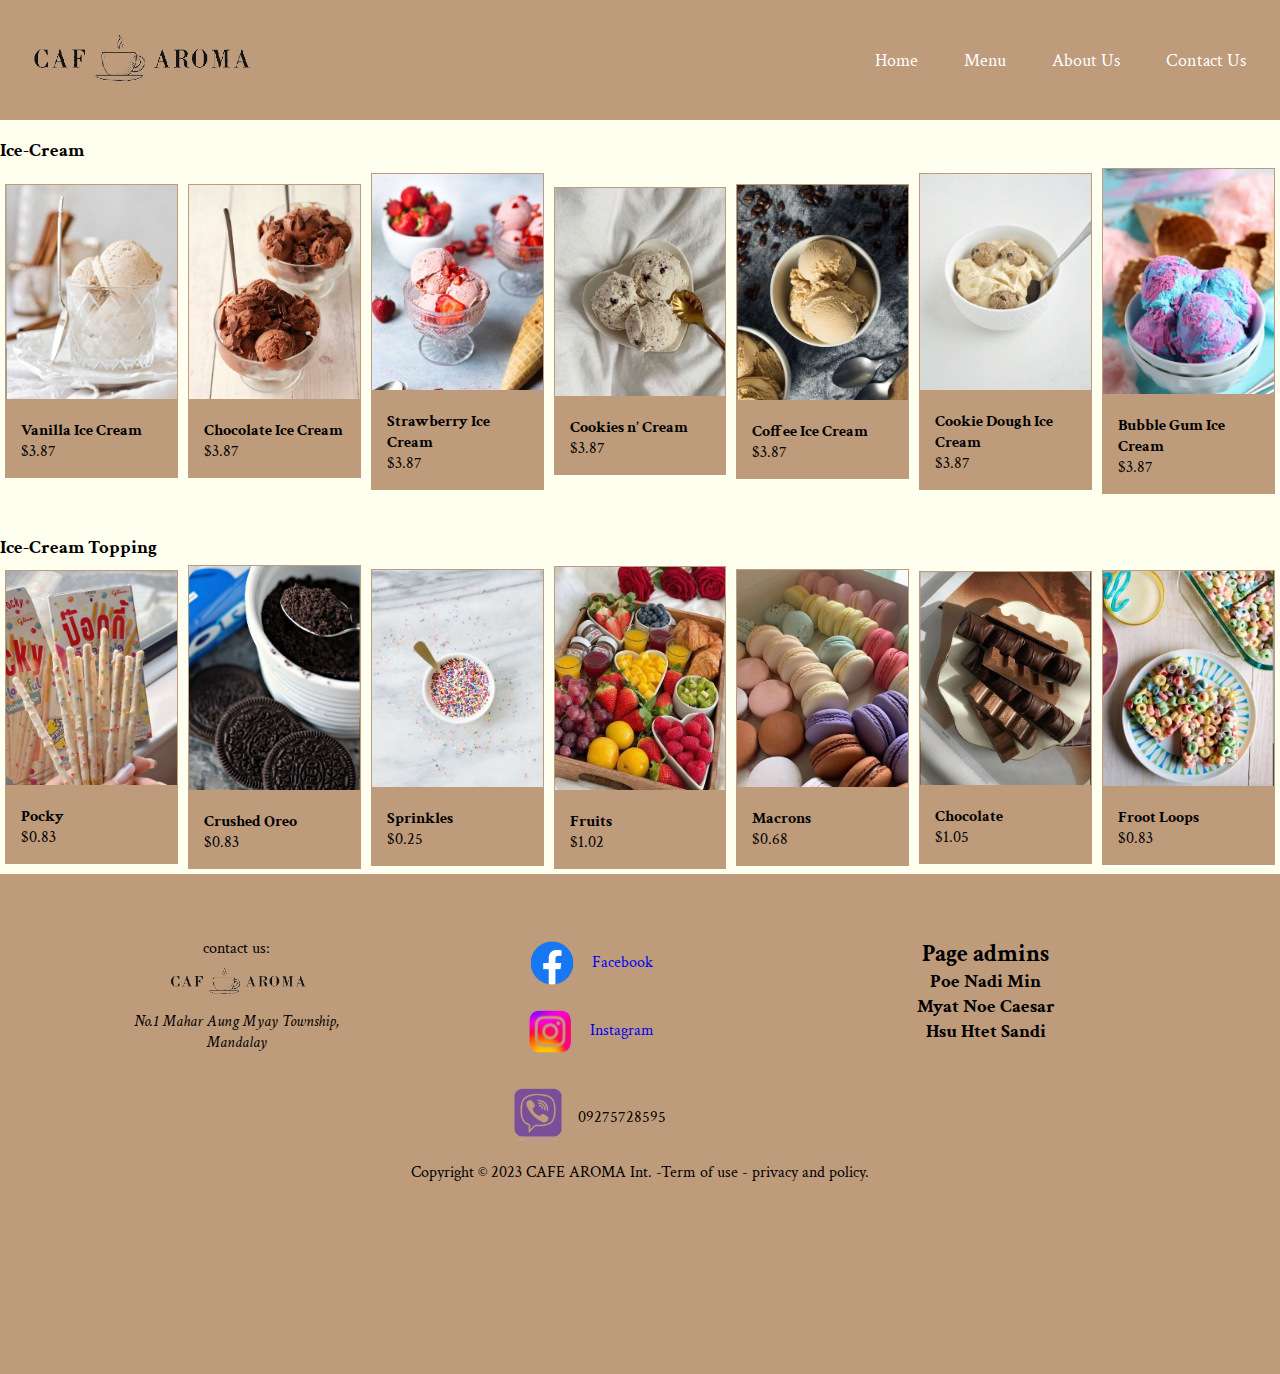
<file: Ice_cream.html>
<!DOCTYPE html>
<html>
<head>
	<meta charset="utf-8">
	<meta name="viewport" content="width=device-width, initial-scale=1">
	<link rel="preconnect" href="https://fonts.googleapis.com">
	<link rel="preconnect" href="https://fonts.gstatic.com" 
	crossorigin>
	<link rel="stylesheet" href="https://fonts.googleapis.com/css2?family=Material+Symbols+Outlined:opsz,wght,FILL,GRAD@48,400,0,0" />
	<link rel="stylesheet" href="https://fonts.googleapis.com/css2?family=Material+Symbols+Outlined:opsz,wght,FILL,GRAD@20..48,100..700,0..1,-50..200" />
	<link href="https://fonts.googleapis.com/css2?family=Crimson+Text&display=swap" rel="stylesheet">
	<link rel="stylesheet" href="https://fonts.googleapis.com/css2?family=Material+Symbols+Outlined:opsz,wght,FILL,GRAD@20..48,100..700,0..1,-50..200" />
	<link rel="stylesheet" href="https://fonts.googleapis.com/css2?family=Material+Symbols+Outlined:opsz,wght,FILL,GRAD@20..48,100..700,0..1,-50..200" />
	<link rel="icon" type="image/x-icon" href="icon.png">

	<title>Aroma_Menu</title>
	<link rel="stylesheet" type="text/css" href="Ice_cream.css">
</head>
<body>

	<nav class="navbar">

	<div class="logo"><img src="logo.png" alt="cafe" class="logo"></div>

	<ul class="nav-links">
		<!-- USING CHECKBOX HACK -->
		<input type="checkbox" id="checkbox_toggle" />
		<label for="checkbox_toggle" class="hamburger">&#9776;</label>
		
		<!-- NAVIGATION MENUS -->
		<div class="navmenu">
		<li><a href="index.html">Home</a></li>
		<li class="food_menu"><a href="Cafe_Menu.html">Menu</a>

		<!-- DROPDOWN MENU -->
		<ul class="dropdown">
			<li><a href="coffee.html">Coffee☕</a></li>
			<li><a href="Smoothie.html">Smoothie🥤</a></li>
			<li><a href="Tea.html">Tea🍵</a></li>
			<li><a href="Baked_goods.html">Baked goods🥐</a></li>
			<li><a href="Ice_cream.html">Ice Cream🍦</a></li>
			<li><a href="Bubble_Tea.html">Bubble Tea🥛</a></li>
			
		</ul>
		</li>
		<li><a href="About_us.html">About Us</a></li>
		<li><a href="contactus1.html">Contact Us</a></li>
		</div>
	</ul>
	</nav><br>
	<!--Ice Cream-->
	<div class="food_type">
		<h3>Ice-Cream</h3>
		<div class="Ice-Cream">
			<!--Vanilla Ice Cream-->
			<div class="menu">
					<img src="Vanilla Ice Cream.png" alt="Ice Cream">
				<div class="description"><b>Vanilla Ice Cream</b><br>$3.87 </div>
			</div>
			<!--Chocolate Ice Cream-->
			<div class="menu">
				<img src=" Chocolate Ice-Cream.png" alt="Ice Cream">
			<div class="description"><b>Chocolate Ice Cream</b><br>$3.87 </div>
			</div>
			<!--Strawberry Ice Cream-->
			<div class="menu">
					<img src="Strawberry Ice-Cream.png" alt="Ice Cream">
				<div class="description"><b>Strawberry Ice Cream</b><br>$3.87 </div>
			</div>
			<!--Cookies n’ Cream-->
			<div class="menu">
					<img src=" Cookies n’ Cream.jpg" alt="Ice Cream">
				<div class="description"><b>Cookies n’ Cream</b><br>$3.87 </div>
			</div>
			<!--Coffee Ice Cream-->
			<div class="menu">
					<img src="Coffee Ice Cream.png" alt="Ice Cream">
				<div class="description"><b>Coffee Ice Cream</b><br>$3.87 </div>
			</div>
			<!--Cookie Dough Ice Cream-->
			<div class="menu">
					<img src="Cookie Dough Ice-Cream.png" alt="Ice Cream">
				<div class="description"><b>Cookie Dough Ice Cream</b><br>$3.87 </div>
			</div>
			<!--Bubble Gum Ice Cream-->
			<div class="menu">
					<img src="Bubble Gum Ice-Cream.jpg" alt="Ice Cream">
				<div class="description"><b>Bubble Gum Ice Cream</b><br>$3.87 </div>
			</div>
		</div>
	</div> <br> <br>

<!--Ice Cream Topping-->
	<div class="food_type">
		<h3>Ice-Cream Topping</h3>
		<div class="Ice-Cream_Topping">
			<!--Pocky-->
			<div class="menu">
					<img src="Pocky.png" alt="Topping">
				<div class="description"><b>Pocky</b><br>$0.83 </div>
			</div>
			<!--Crushed Oreo-->
			<div class="menu">
					<img src="Crushed Oreo.png" alt="Topping">
				<div class="description"><b>Crushed Oreo</b><br>$0.83 </div>
			</div>
			<!--Sprinkles-->
			<div class="menu">
					<img src="Sprinkle.png" alt="Topping">
				<div class="description"><b>Sprinkles</b><br>$0.25 </div>
			</div>
			<!--Fruits-->
			<div class="menu">
					<img src="Fruits.png" alt="Topping">
				<div class="description"><b>Fruits</b><br>$1.02 </div>
			</div>
			<!--Macrons-->
			<div class="menu">
					<img src="Macrons.png" alt="Topping">
				<div class="description"><b>Macrons</b><br>$0.68 </div>
			</div>
			<!--Chocolate-->
			<div class="menu">
					<img src="Chocolate.png" alt="Topping">
				<div class="description"><b>Chocolate</b><br>$1.05 </div>
			</div>
			<!--Froot Loops-->
			<div class="menu">
					<img src="Froot Loops.png" alt="Topping">
				<div class="description"><b>Froot Loops</b><br>$0.83 </div>
			</div>
		</div>
	</div>
	<footer>
		<div class="d1">
			<div class="column1">
				<p>contact us:</p>
				<li><a href="https://www.facebook.com/profile.php?id=100091971971095"> <img src="logo.png" alt="coffee" width="150"></a></li>
				<address>No.1 Mahar Aung Myay Township,<br>Mandalay</address>
			</div>
			<div class="column2">
				<li><a href="https://www.facebook.com/profile.php?id=100091971971095"> <img align="center" src="fblogo.png" alt="fb" width="80px">Facebook</a></li><br>
				
    	<li><img align="center"src="Instagram-Logo-removebg-preview.png"width="80px"><a href="https://www.instagram.com/">Instagram</a></li><br>

		<li><img align="center" src="viber-logo-icon-vector-29228054-removebg-preview(2).png"width="80px">09275728595</a></li>
			</div>
			<div class="column3">
				<h2>Page admins</h2>
				<h3>Poe Nadi Min</h3>
				<h3>Myat Noe Caesar</h3>
				<h3>Hsu Htet Sandi</h3>
			</div>
		</div>
		<p class="pr">Copyright &copy; 2023 CAFE AROMA Int. -Term of use - privacy and policy.</p>
		
	</footer>
</body>
</html>
</file>
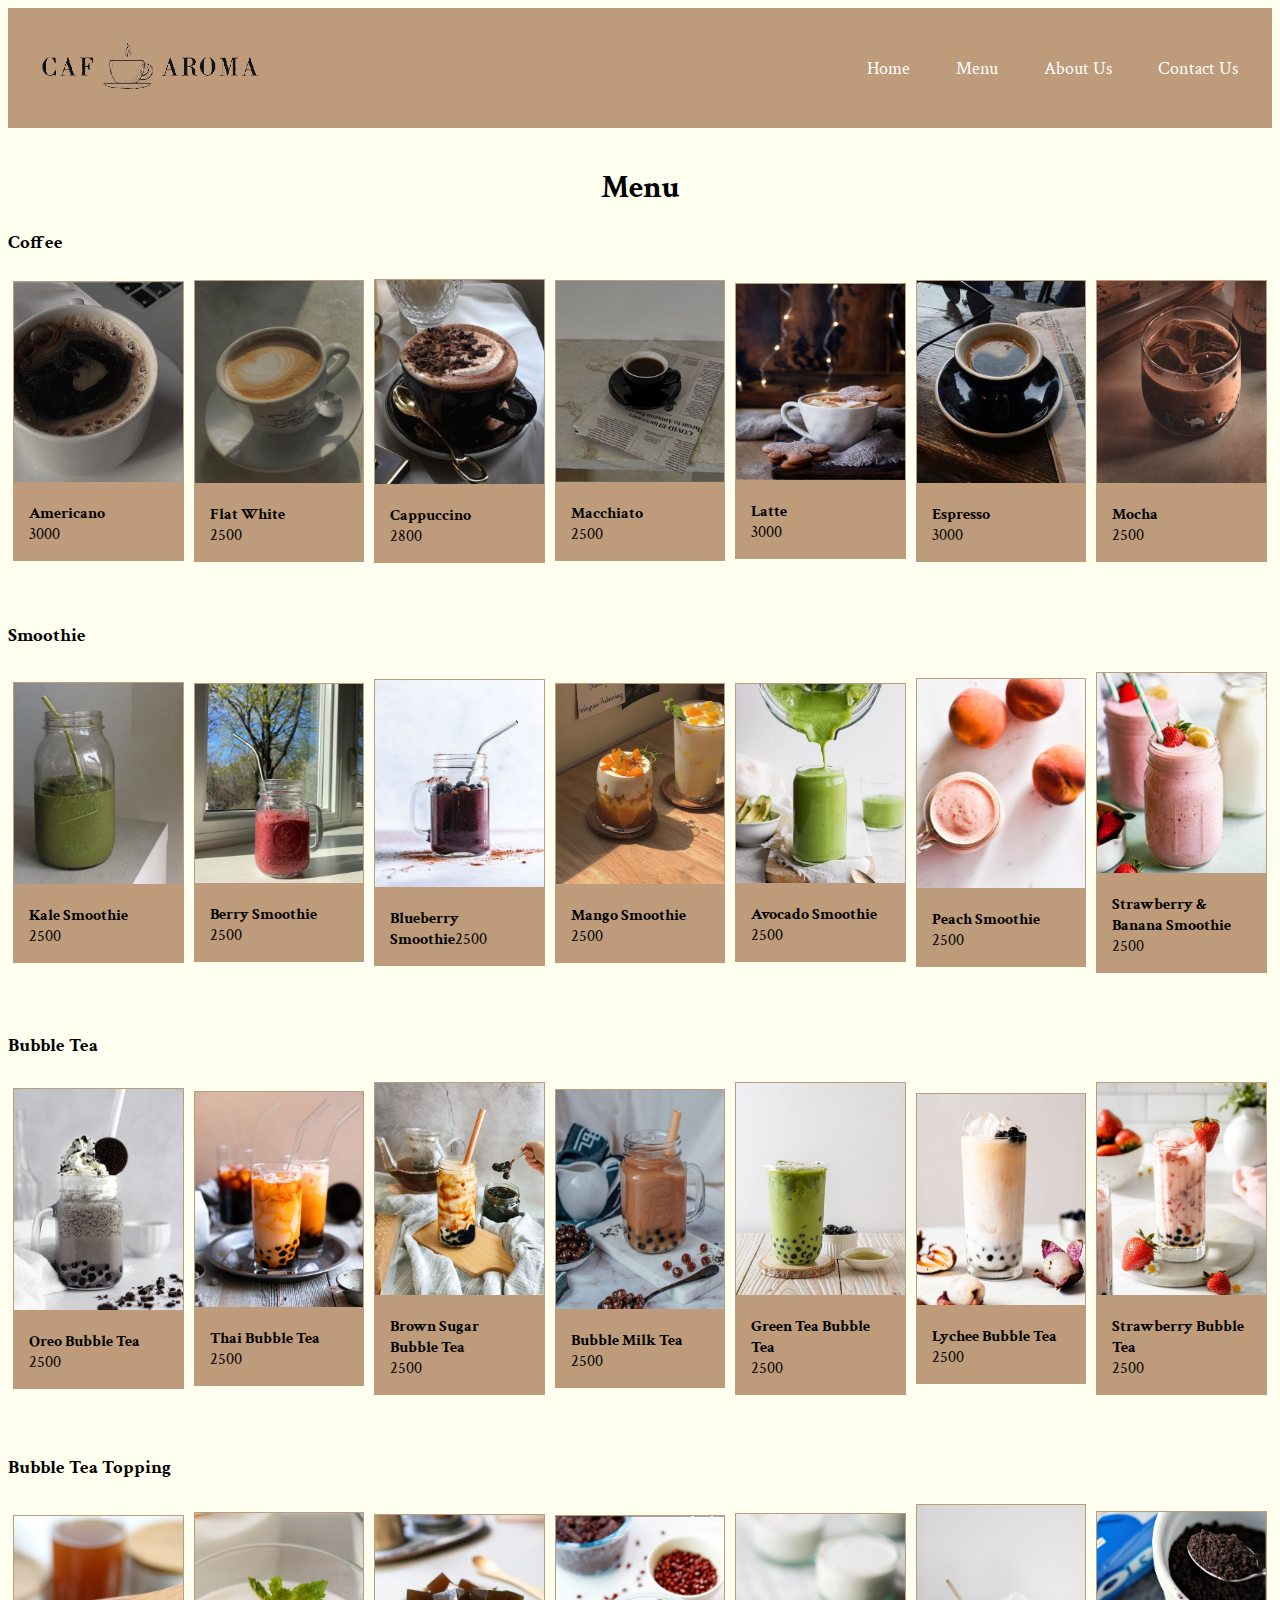
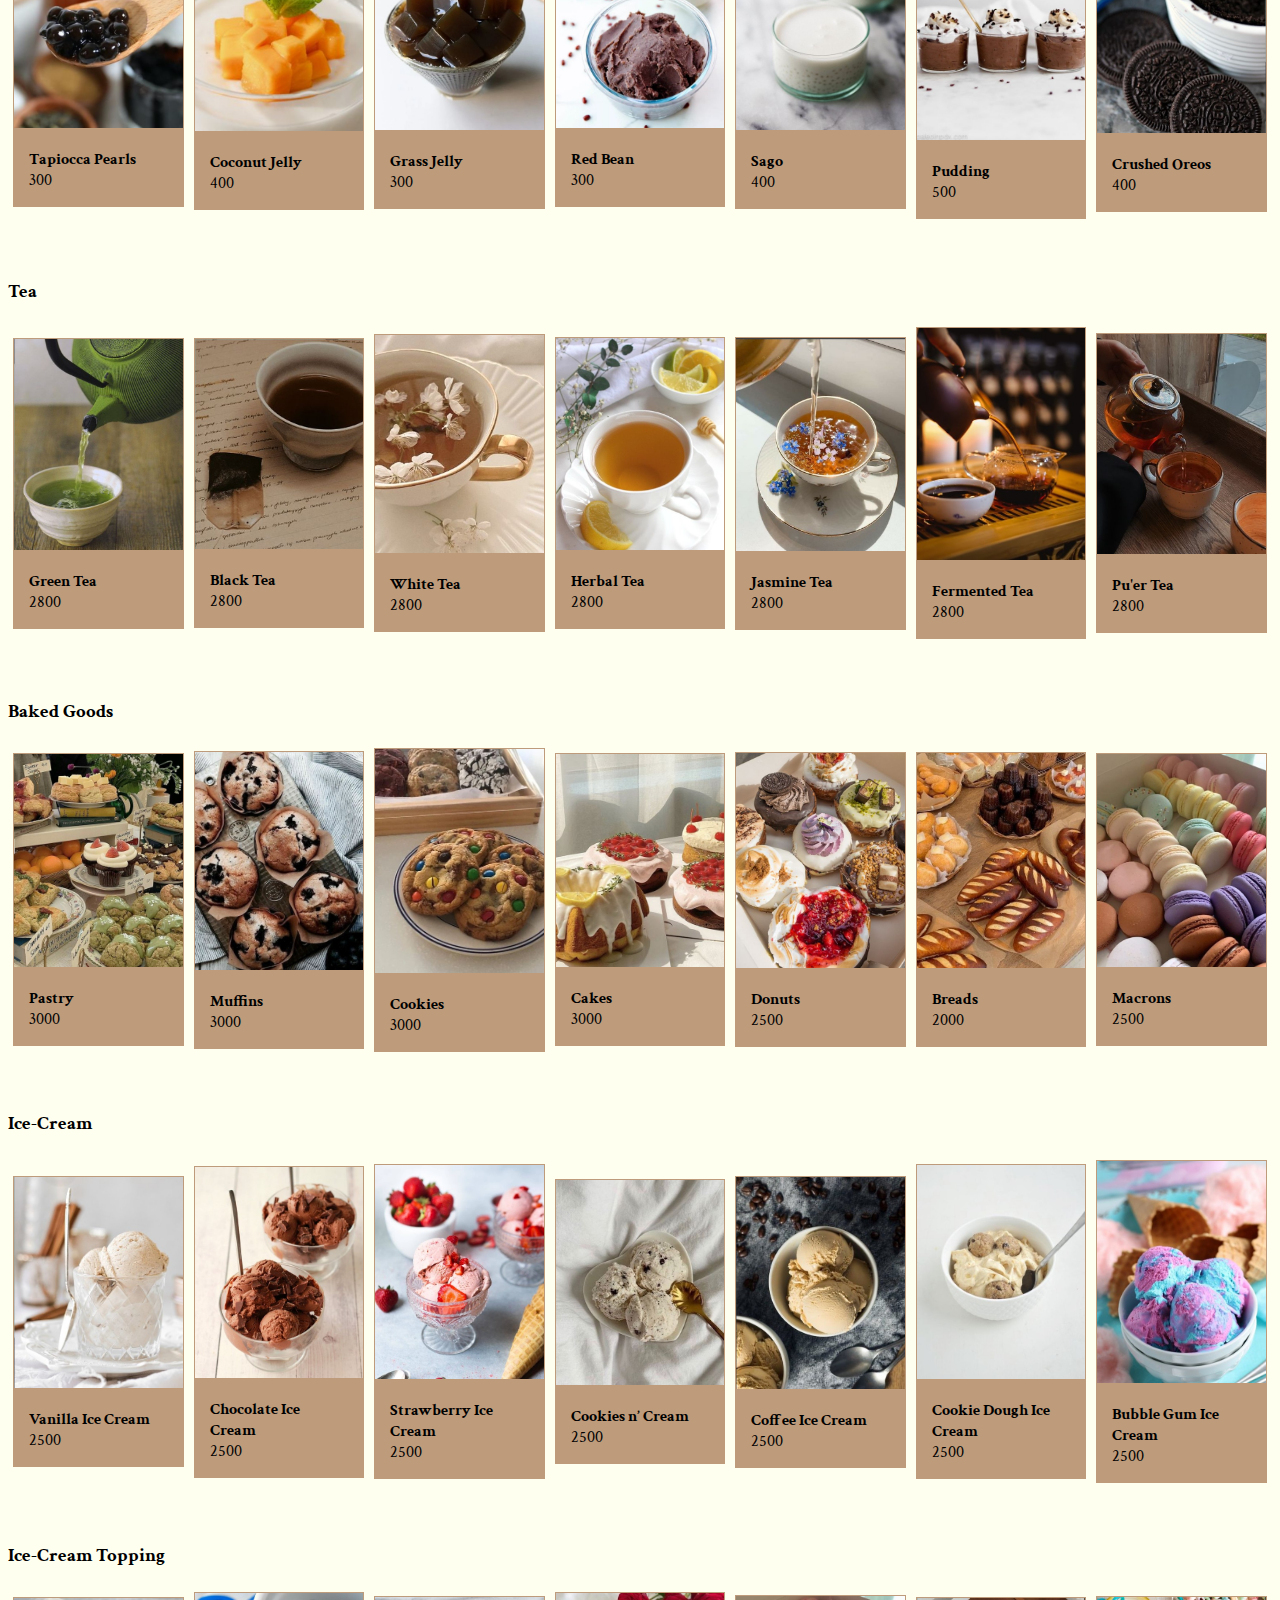
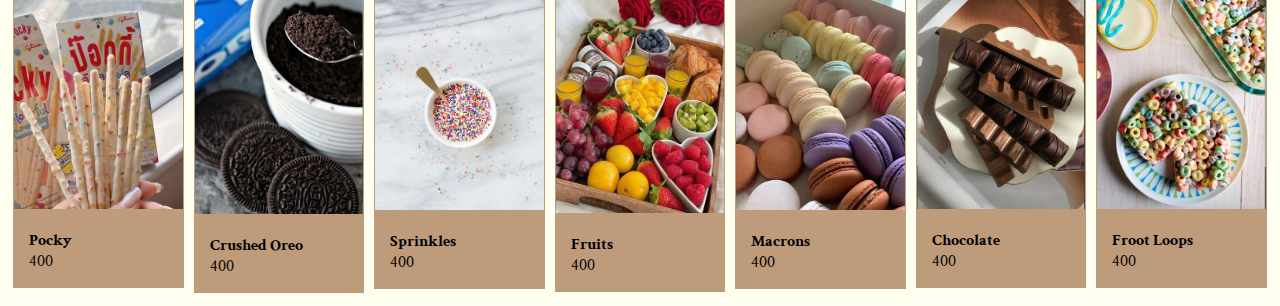
<file: mathsmenu.html>
<!DOCTYPE html>
<html>
<head>
	<meta charset="utf-8">
	<meta name="viewport" content="width=device-width, initial-scale=1">
	<link rel="preconnect" href="https://fonts.googleapis.com">
	<link rel="preconnect" href="https://fonts.gstatic.com" 
	crossorigin>
	<link rel="stylesheet" href="https://fonts.googleapis.com/css2?family=Material+Symbols+Outlined:opsz,wght,FILL,GRAD@48,400,0,0" />
	<link rel="stylesheet" href="https://fonts.googleapis.com/css2?family=Material+Symbols+Outlined:opsz,wght,FILL,GRAD@20..48,100..700,0..1,-50..200" />
	<link href="https://fonts.googleapis.com/css2?family=Crimson+Text&display=swap" rel="stylesheet">
	<link rel="stylesheet" href="https://fonts.googleapis.com/css2?family=Material+Symbols+Outlined:opsz,wght,FILL,GRAD@20..48,100..700,0..1,-50..200" />
	<link rel="stylesheet" href="https://fonts.googleapis.com/css2?family=Material+Symbols+Outlined:opsz,wght,FILL,GRAD@20..48,100..700,0..1,-50..200" />
	<link rel="icon" type="image/x-icon" href="icon.png">

	<title>Aroma_Menu</title>
	<link rel="stylesheet" type="text/css" href="mathsmenu.css">
</head>
<body>

	<nav class="navbar">

	<div class="logo"><img src="logo.png" alt="cafe" class="logo"></div>

	<ul class="nav-links">
		<!-- USING CHECKBOX HACK -->
		<input type="checkbox" id="checkbox_toggle" />
		<label for="checkbox_toggle" class="hamburger">&#9776;</label>
		
		<!-- NAVIGATION MENUS -->
		<div class="navmenu">
		<li><a href="Cafe_Aroma(3).html">Home</a></li>
		<li class="food_menu"><a href="Cafe_Menu.html">Menu</a>

		<!-- DROPDOWN MENU -->
		<ul class="dropdown">
			<li><a href="Cafe_Menu.html">Coffee☕</a></li>
			<li><a href="Smoothie.html">Smoothie🥤</a></li>
			<li><a href="Tea.html">Tea🍵</a></li>
			<li><a href="Baked_goods.html">Baked goods🥐</a></li>
			<li><a href="Ice_cream.html">Ice-Cream</a></li>
			<li><a href="Bubble_Tea.html">Bubble-Tea</a></li>
		</ul>
		</li>
		<li><a href="About_us.html">About Us</a></li>
		<li><a href="contactus1.html">Contact Us</a></li>
		</div>
	</ul>
	</nav><br>
<!--Coffee-->
<h1 class="title">Menu</h1>
	<div class="food_type">
		<h3>Coffee</h3>
		<div class="Coffee">
			<!--Americano-->
			<div class="menu">
				<img src="Americano.png" alt="coffee">
				<div class="description"><b>Americano</b><br>3000</div>
			</div>
			<!--Flat White-->
			<div class="menu">
					<img src="Flat White.png" alt="coffee">
			<div class="description"><b>Flat White</b><br>2500</div>
			</div>
			<!--Cappuccino-->
			<div class="menu">
					<img src="Cappuccino.png" alt="coffee">
				<div class="description"><b>Cappuccino</b><br>2800</div>
			</div>
			<!--Macchiato-->
			<div class="menu">
					<img src="Macchiato.png" alt="coffee">
			<div class="description"><b>Macchiato</b><br>2500</div>
			</div>
			<!--Latte-->
			<div class="menu">
					<img src="Latte.png" alt="coffee">
				<div class="description"><b>Latte</b><br>3000</div>
			</div>
			<!--Espresso-->
			<div class="menu">
					<img src="Espresso.png" alt="coffee">
				<div class="description"><b>Espresso</b><br>3000</div>
			</div>
			<!--Mocha-->
			<div class="menu">
					<img src="Mocha.png" alt="coffee">
				<div class="description"><b>Mocha</b><br>2500</div>
			</div>
		</div>
	</div> <br><br>

<!--Smoothie-->
	<div class="food_type">
		<h3>Smoothie</h3>
		<div class="Smoothie">
			<!--Kale Smoothie-->
			<div class="menu">
					<img src="Kale Smoothie.png" alt="Smoothie">
				<div class="description"><b>Kale Smoothie</b><br>2500 </div>
			</div>
			<!--Berry Smoothie-->
			<div class="menu">
					<img src="Berry Smoothie.png" alt="Smoothie">
				<div class="description"><b>Berry Smoothie</b><br>2500 </div>
			</div>
			<!--Blueberry Smoothie-->
			<div class="menu">
					<img src="Blueberry Smoothie.png" alt="Smoothie">
				<div class="description"><b>Blueberry Smoothie</b>2500 </div>
			</div>
			<!--Mango Smoothie-->
			<div class="menu">
					<img src="Mango Smoothie.png" alt="Smoothie">
				<div class="description"><b>Mango Smoothie</b><br>2500 </div>
			</div>
			<!--Avocado Smoothie-->
			<div class="menu">
					<img src="Avocado Smoothie.png" alt="Smoothie">
				<div class="description"><b>Avocado Smoothie</b><br>2500</div>
			</div>
			<!--Peach Smoothie-->
			<div class="menu">
					<img src="Peach Smoothie.png" alt="Smoothie">
				<div class="description"><b>Peach Smoothie</b><br>2500</div>
			</div>
			<!--Strawberry & Banana Smoothie-->
			<div class="menu">
					<img src="Strawberry and Banana Smoothie.png" alt="Smoothie">
				<div class="description"><b>Strawberry & Banana Smoothie</b><br>2500</div>
			</div>
		</div>
	</div> <br> <br>

<!--Bubble Tea-->
	<div class="food_type">
		<h3>Bubble Tea</h3>
		<div class="Bubble_Tea">
			<!--Oreo Bubble Tea-->
			<div class="menu">
					<img src="Oreo Bubble Tea.png" alt="Bubble Tea">
				<div class="description"><b>Oreo Bubble Tea</b><br>2500 </div>
			</div>
			<!--Thai Bubble Tea-->
			<div class="menu">
					<img src="Thai Bubble Tea.png" alt="Bubble Tea">
				<div class="description"><b>Thai Bubble Tea</b><br>2500 </div>
			</div>
			<!--Brown Sugar Bubble Tea-->
			<div class="menu">
					<img src="Brown Sugar Bubble Tea.png" alt="Bubble Tea">
				<div class="description"><b>Brown Sugar Bubble Tea</b><br>2500</div>
			</div>
			<!--Bubble Milk Tea-->
			<div class="menu">
					<img src="Bubble Milk Tea.jpg" alt="Bubble Tea">
				<div class="description"><b>Bubble Milk Tea</b><br>2500</div>
			</div>
			<!--Green Tea Bubble Tea-->
			<div class="menu">
					<img src="Green Tea Bubble Tea.png" alt="Bubble Tea">
				<div class="description"><b>Green Tea Bubble Tea</b><br>2500 </div>
			</div>
			<!--Lychee Bubble Tea-->
			<div class="menu">
					<img src="Lychee Bubble Tea.png" alt="Bubble Tea">
				<div class="description"><b>Lychee Bubble Tea</b><br>2500 </div>
			</div>
			<!--Strawberry Bubble Tea-->
			<div class="menu">
					<img src="Strawberry Bubble Tea.png" alt="Bubble Tea">
				<div class="description"><b>Strawberry Bubble Tea</b><br>2500 </div>
			</div>
		</div>
	</div> <br> <br>

<!--Bubble Tea Topping-->
	<div class="food_type">
		<h3>Bubble Tea Topping</h3>
		<div class="Bubble_Tea_Topping">
			<!--Tapiocca Pearls-->
			<div class="menu">
					<img src="Tapiocca Pearls.png" alt="Topping">
				<div class="description"><b>Tapiocca Pearls</b><br>300 </div>
			</div>
			<!--Coconut Jelly-->
			<div class="menu">
					<img src="Coconut Jelly.jpg" alt="Topping">
				<div class="description"><b>Coconut Jelly</b><br>400 </div>
			</div>
			<!--Grass Jelly-->
			<div class="menu">
					<img src="Grass Jelly.png" alt="Topping">
				<div class="description"><b>Grass Jelly</b><br>300 </div>
			</div>
			<!--Red Bean-->
			<div class="menu">
					<img src="Red Bean.png" alt="Topping">
				<div class="description"><b>Red Bean</b><br>300 </div>
			</div>
			<!--Sago-->
			<div class="menu">
					<img src="Sago.png" alt="Topping">
				<div class="description"><b>Sago</b><br>400 </div>
			</div>
			<!--Pudding-->
			<div class="menu">
					<img src="Pudding.png" alt="Topping">
				<div class="description"><b>Pudding</b><br>500 </div>
			</div>
			<!--Crushed Oreos-->
			<div class="menu">
					<img src="Crushed Oreo.png" alt="Topping">
			<div class="description"><b>Crushed Oreos</b><br>400 </div>
			</div>
		</div>
	</div> <br> <br>

<!--Tea-->
	<div class="food_type">
		<h3>Tea</h3>
		<div class="Tea">
			<!--Green Tea-->
			<div class="menu">
				<img src="Green Tea.png" alt="Tea">
				<div class="description"><b>Green Tea</b><br>2800 </div>
			</div>
			<!--Black Tea-->
			<div class="menu">
				<img src="Black Tea.png" alt="Tea">
				<div class="description"><b>Black Tea</b><br>2800 </div>
			</div>
			<!--White Tea-->
			<div class="menu">
				<img src="White Tea.png" alt="Tea">
				<div class="description"><b>White Tea</b><br>2800  </div>
			</div>
			<!--Herbal Tea-->
			<div class="menu">
					<img src="Herbal Tea.png" alt="Tea">
				<div class="description"><b>Herbal Tea</b><br>2800  </div>
			</div>
			<!--Jasmine Tea-->
			<div class="menu">
					<img src="Jasmine Tea.png" alt="Tea">
				<div class="description"><b>Jasmine Tea</b><br>2800  </div>
			</div>
			<!--Fermented Tea-->
			<div class="menu">
					<img src="Fermented Tea.png" alt="Tea">
				<div class="description"><b>Fermented Tea</b><br>2800  </div>
			</div>
			<!--Pu'er Tea-->
			<div class="menu">
					<img src="Pu'er Tea.png" alt="Tea">
				<div class="description"><b>Pu'er Tea</b><br>2800  </div>
			</div>
		</div>
	</div> <br> <br>

<!--Baked Goods-->
	<div class="food_type">
		<h3>Baked Goods</h3>
		<div class="Baked_Goods">
			<!--Pastry-->
			<div class="menu">
					<img src="Pastry.png" alt="Baked Goods">
				<div class="description"><b>Pastry</b><br>3000 </div>
			</div>
			<!--Muffins-->
			<div class="menu">
					<img src="Muffin.png" alt="Baked Goods">
				<div class="description"><b>Muffins</b><br>3000 </div>
			</div>
			<!--Cookies-->
			<div class="menu">
					<img src="Cookies.jpg" alt="Baked Goods">
				<div class="description"><b>Cookies</b><br>3000 </div>
			</div>
			<!--Cakes-->
			<div class="menu">
					<img src="Cakes.png" alt="Baked Goods">
				<div class="description"><b>Cakes</b><br>3000</div>
			</div>
			<!--Donuts-->
			<div class="menu">
					<img src="Donuts.jpg" alt="Baked Goods">
				<div class="description"><b>Donuts</b><br>2500 </div>
			</div>
			<!--Breads-->
			<div class="menu">
					<img src="Breads.png" alt="Baked Goods">
				<div class="description"><b>Breads</b><br>2000 </div>
			</div>
			<!--Macrons-->
			<div class="menu">
					<img src="Macrons.png" alt="Baked Goods">
				<div class="description"><b>Macrons</b><br>2500</div>
			</div>
		</div>
	</div> <br> <br>

<!--Ice Cream-->
	<div class="food_type">
		<h3>Ice-Cream</h3>
		<div class="Ice-Cream">
			<!--Vanilla Ice Cream-->
			<div class="menu">
					<img src="Vanilla Ice Cream.png" alt="Ice Cream">
				<div class="description"><b>Vanilla Ice Cream</b><br>2500 </div>
			</div>
			<!--Chocolate Ice Cream-->
			<div class="menu">
				<img src=" Chocolate Ice-Cream.png" alt="Ice Cream">
			<div class="description"><b>Chocolate Ice Cream</b><br>2500 </div>
			</div>
			<!--Strawberry Ice Cream-->
			<div class="menu">
					<img src="Strawberry Ice-Cream.png" alt="Ice Cream">
				<div class="description"><b>Strawberry Ice Cream</b><br>2500</div>
			</div>
			<!--Cookies n’ Cream-->
			<div class="menu">
					<img src=" Cookies n’ Cream.jpg" alt="Ice Cream">
				<div class="description"><b>Cookies n’ Cream</b><br>2500</div>
			</div>
			<!--Coffee Ice Cream-->
			<div class="menu">
					<img src="Coffee Ice Cream.png" alt="Ice Cream">
				<div class="description"><b>Coffee Ice Cream</b><br>2500</div>
			</div>
			<!--Cookie Dough Ice Cream-->
			<div class="menu">
					<img src="Cookie Dough Ice-Cream.png" alt="Ice Cream">
				<div class="description"><b>Cookie Dough Ice Cream</b><br>2500 </div>
			</div>
			<!--Bubble Gum Ice Cream-->
			<div class="menu">
					<img src="Bubble Gum Ice-Cream.jpg" alt="Ice Cream">
				<div class="description"><b>Bubble Gum Ice Cream</b><br>2500 </div>
			</div>
		</div>
	</div> <br> <br>

<!--Ice Cream Topping-->
	<div class="food_type">
		<h3>Ice-Cream Topping</h3>
		<div class="Ice-Cream_Topping">
			<!--Pocky-->
			<div class="menu">
					<img src="Pocky.png" alt="Topping">
				<div class="description"><b>Pocky</b><br>400 </div>
			</div>
			<!--Crushed Oreo-->
			<div class="menu">
					<img src="Crushed Oreo.png" alt="Topping">
				<div class="description"><b>Crushed Oreo</b><br>400 </div>
			</div>
			<!--Sprinkles-->
			<div class="menu">
					<img src="Sprinkle.png" alt="Topping">
				<div class="description"><b>Sprinkles</b><br>400 </div>
			</div>
			<!--Fruits-->
			<div class="menu">
					<img src="Fruits.png" alt="Topping">
				<div class="description"><b>Fruits</b><br>400</div>
			</div>
			<!--Macrons-->
			<div class="menu">
					<img src="Macrons.png" alt="Topping">
				<div class="description"><b>Macrons</b><br>400 </div>
			</div>
			<!--Chocolate-->
			<div class="menu">
					<img src="Chocolate.png" alt="Topping">
				<div class="description"><b>Chocolate</b><br>400 </div>
			</div>
			<!--Froot Loops-->
			<div class="menu">
					<img src="Froot Loops.png" alt="Topping">
				<div class="description"><b>Froot Loops</b><br>400 </div>
			</div>
		</div>
	</div>
</file>
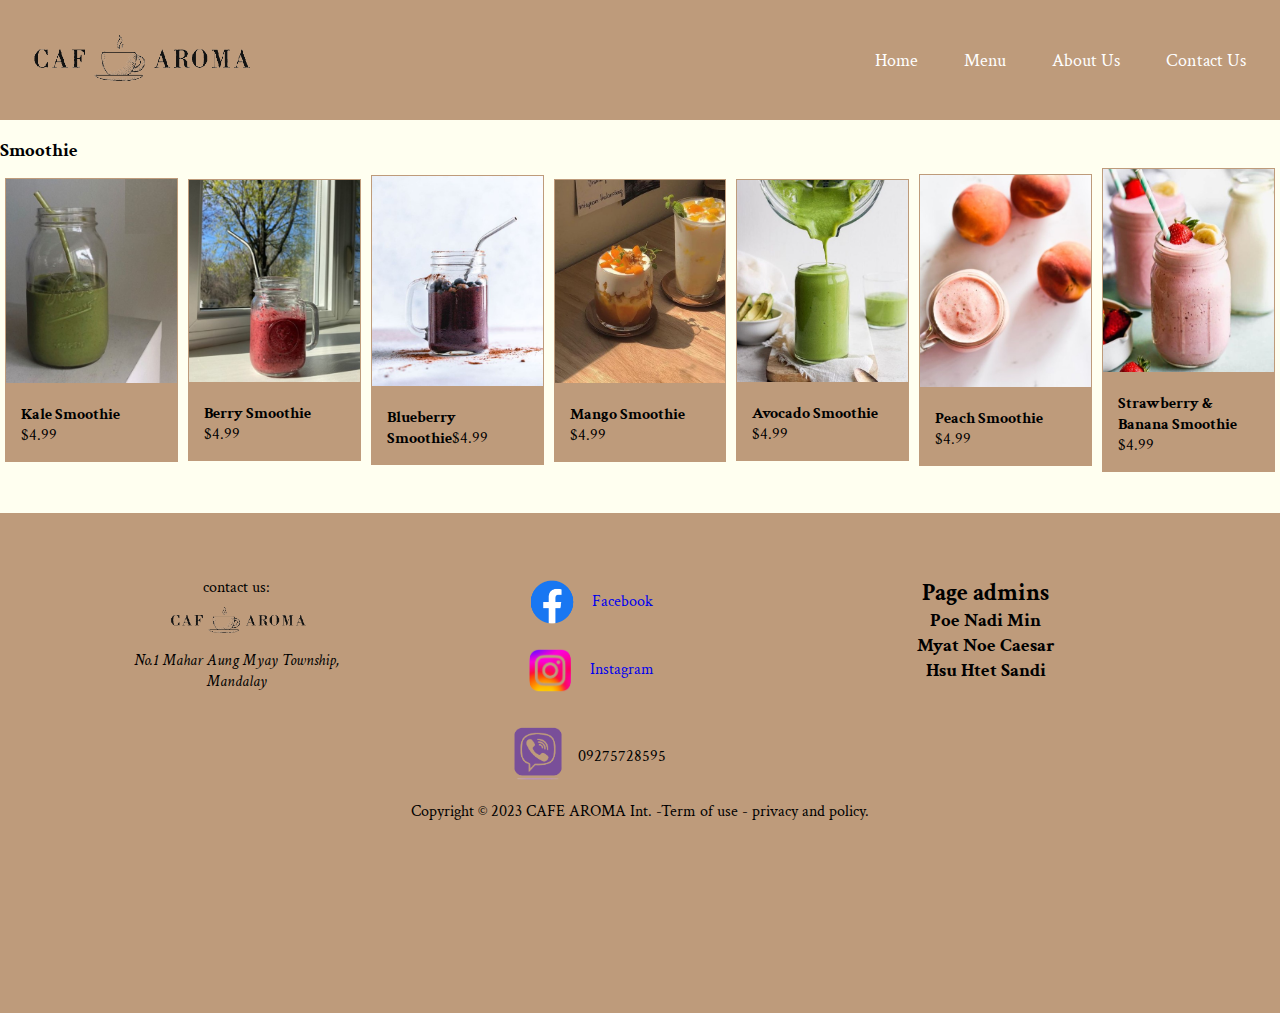
<file: Smoothie.html>
<!DOCTYPE html>
<html>
<head>
	<meta charset="utf-8">
	<meta name="viewport" content="width=device-width, initial-scale=1">
	<link rel="preconnect" href="https://fonts.googleapis.com">
	<link rel="preconnect" href="https://fonts.gstatic.com" 
	crossorigin>
	<link rel="stylesheet" href="https://fonts.googleapis.com/css2?family=Material+Symbols+Outlined:opsz,wght,FILL,GRAD@48,400,0,0" />
	<link rel="stylesheet" href="https://fonts.googleapis.com/css2?family=Material+Symbols+Outlined:opsz,wght,FILL,GRAD@20..48,100..700,0..1,-50..200" />
	<link href="https://fonts.googleapis.com/css2?family=Crimson+Text&display=swap" rel="stylesheet">
	<link rel="stylesheet" href="https://fonts.googleapis.com/css2?family=Material+Symbols+Outlined:opsz,wght,FILL,GRAD@20..48,100..700,0..1,-50..200" />
	<link rel="stylesheet" href="https://fonts.googleapis.com/css2?family=Material+Symbols+Outlined:opsz,wght,FILL,GRAD@20..48,100..700,0..1,-50..200" />
	<link rel="icon" type="image/x-icon" href="icon.png">

	<title>Aroma_Menu</title>
	<link rel="stylesheet" type="text/css" href="Smoothie.css">
</head>
<body>

	<nav class="navbar">

	<div class="logo"><img src="logo.png" alt="cafe" class="logo"></div>

	<ul class="nav-links">
		<!-- USING CHECKBOX HACK -->
		<input type="checkbox" id="checkbox_toggle" />
		<label for="checkbox_toggle" class="hamburger">&#9776;</label>
		
		<!-- NAVIGATION MENUS -->
		<div class="navmenu">
		<li><a href="index.html">Home</a></li>
		<li class="food_menu"><a href="Cafe_Menu.html">Menu</a>

		<!-- DROPDOWN MENU -->
		<ul class="dropdown">
			<li><a href="coffee.html">Coffee☕</a></li>
			<li><a href="Smoothie.html">Smoothie🥤</a></li>
			<li><a href="Tea.html">Tea🍵</a></li>
			<li><a href="Baked_goods.html">Baked goods🥐</a></li>
			<li><a href="Ice_cream.html">Ice Cream🍦</a></li>
			<li><a href="Bubble_Tea.html">Bubble Tea🥛</a></li>
			
		</ul>
		</li>
		<li><a href="About_us.html">About Us</a></li>
		<li><a href="contactus1.html">Contact Us</a></li>
		</div>
	</ul>
	</nav><br>

	<!--Smoothie-->
	<div class="food_type">
		<h3>Smoothie</h3>
		<div class="Smoothie">
			<!--Kale Smoothie-->
			<div class="menu">
					<img src="Kale Smoothie.png" alt="Smoothie">
				<div class="description"><b>Kale Smoothie</b><br>$4.99 </div>
			</div>
			<!--Berry Smoothie-->
			<div class="menu">
					<img src="Berry Smoothie.png" alt="Smoothie">
				<div class="description"><b>Berry Smoothie</b><br>$4.99 </div>
			</div>
			<!--Blueberry Smoothie-->
			<div class="menu">
					<img src="Blueberry Smoothie.png" alt="Smoothie">
				<div class="description"><b>Blueberry Smoothie</b>$4.99 </div>
			</div>
			<!--Mango Smoothie-->
			<div class="menu">
					<img src="Mango Smoothie.png" alt="Smoothie">
				<div class="description"><b>Mango Smoothie</b><br>$4.99 </div>
			</div>
			<!--Avocado Smoothie-->
			<div class="menu">
					<img src="Avocado Smoothie.png" alt="Smoothie">
				<div class="description"><b>Avocado Smoothie</b><br>$4.99 </div>
			</div>
			<!--Peach Smoothie-->
			<div class="menu">
					<img src="Peach Smoothie.png" alt="Smoothie">
				<div class="description"><b>Peach Smoothie</b><br>$4.99 </div>
			</div>
			<!--Strawberry & Banana Smoothie-->
			<div class="menu">
					<img src="Strawberry and Banana Smoothie.png" alt="Smoothie">
				<div class="description"><b>Strawberry & Banana Smoothie</b><br>$4.99 </div>
			</div>
		</div>
	</div> <br> <br>

	<footer>
		<div class="d1">
			<div class="column1">
				<p>contact us:</p>
				<li><a href="https://www.facebook.com/profile.php?id=100091971971095"> <img src="logo.png" alt="coffee" width="150"></a></li>
				<address>No.1 Mahar Aung Myay Township,<br>Mandalay</address>
			</div>
			<div class="column2">
				<li><a href="https://www.facebook.com/profile.php?id=100091971971095"> <img align="center" src="fblogo.png" alt="fb" width="80px">Facebook</a></li><br>
				
    	<li><img align="center"src="Instagram-Logo-removebg-preview.png"width="80px"><a href="https://www.instagram.com/">Instagram</a></li><br>

		<li><img align="center" src="viber-logo-icon-vector-29228054-removebg-preview(2).png"width="80px">09275728595</a></li>
			</div>
			<div class="column3">
				<h2>Page admins</h2>
				<h3>Poe Nadi Min</h3>
				<h3>Myat Noe Caesar</h3>
				<h3>Hsu Htet Sandi</h3>
			</div>
		</div>
		<p class="pr">Copyright &copy; 2023 CAFE AROMA Int. -Term of use - privacy and policy.</p>
		
	</footer>
</body>
</html>
</file>
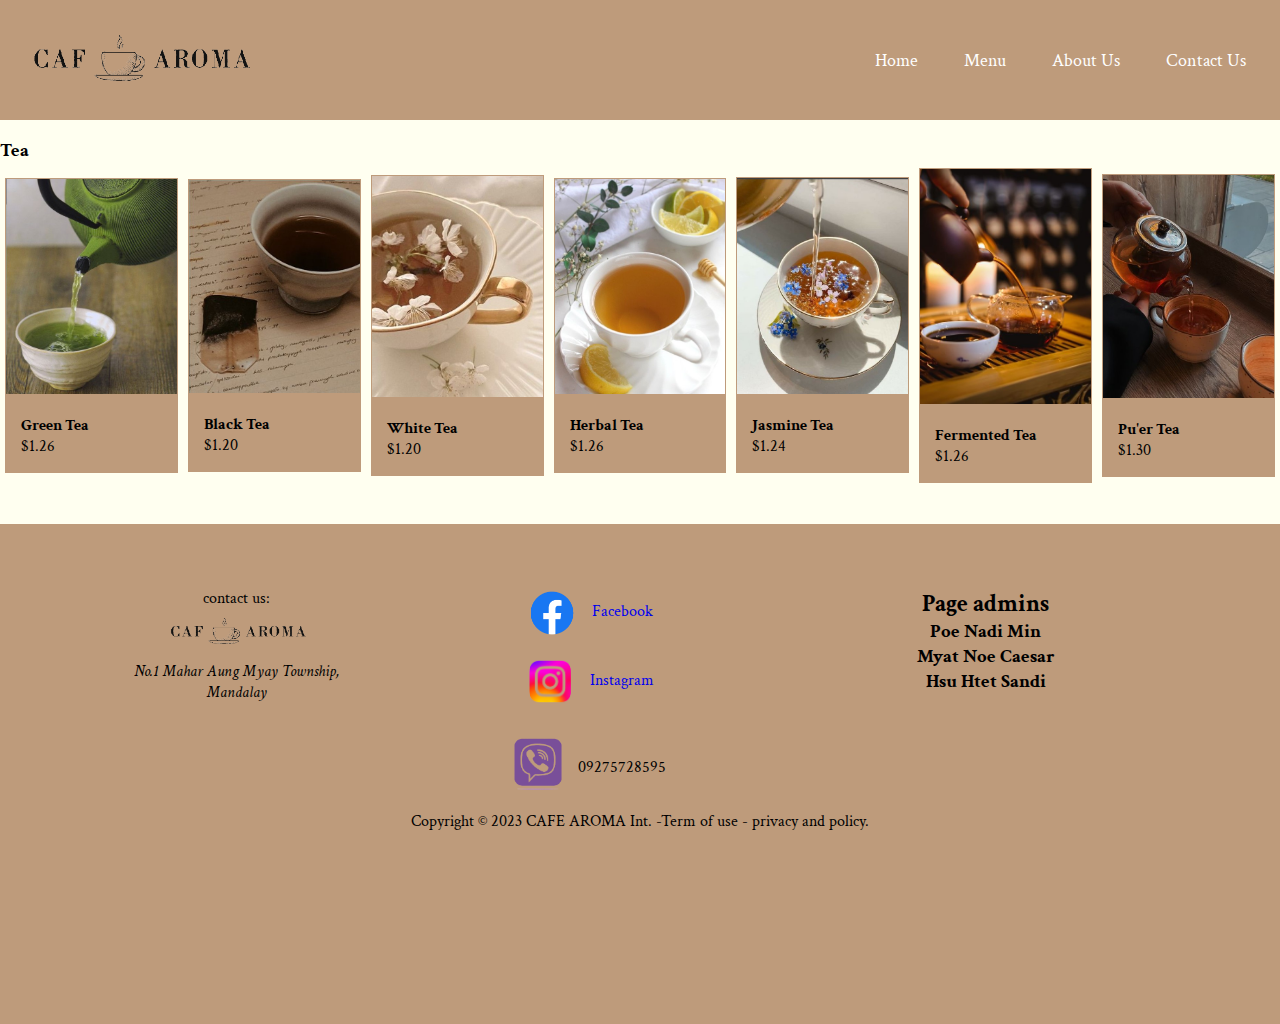
<file: Tea.html>
<!DOCTYPE html>
<html>
<head>
	<meta charset="utf-8">
	<meta name="viewport" content="width=device-width, initial-scale=1">
	<link rel="preconnect" href="https://fonts.googleapis.com">
	<link rel="preconnect" href="https://fonts.gstatic.com" 
	crossorigin>
	<link rel="stylesheet" href="https://fonts.googleapis.com/css2?family=Material+Symbols+Outlined:opsz,wght,FILL,GRAD@48,400,0,0" />
	<link rel="stylesheet" href="https://fonts.googleapis.com/css2?family=Material+Symbols+Outlined:opsz,wght,FILL,GRAD@20..48,100..700,0..1,-50..200" />
	<link href="https://fonts.googleapis.com/css2?family=Crimson+Text&display=swap" rel="stylesheet">
	<link rel="stylesheet" href="https://fonts.googleapis.com/css2?family=Material+Symbols+Outlined:opsz,wght,FILL,GRAD@20..48,100..700,0..1,-50..200" />
	<link rel="stylesheet" href="https://fonts.googleapis.com/css2?family=Material+Symbols+Outlined:opsz,wght,FILL,GRAD@20..48,100..700,0..1,-50..200" />
	<link rel="icon" type="image/x-icon" href="icon.png">

	<title>Aroma_Menu</title>
	<link rel="stylesheet" type="text/css" href="Tea.css">
</head>
<body>

	<nav class="navbar">

	<div class="logo"><img src="logo.png" alt="cafe" class="logo"></div>

	<ul class="nav-links">
		<!-- USING CHECKBOX HACK -->
		<input type="checkbox" id="checkbox_toggle" />
		<label for="checkbox_toggle" class="hamburger">&#9776;</label>
		
		<!-- NAVIGATION MENUS -->
		<div class="navmenu">
		<li><a href="index.html">Home</a></li>
		<li class="food_menu"><a href="Cafe_Menu.html">Menu</a>

		<!-- DROPDOWN MENU -->
		<ul class="dropdown">
			<li><a href="coffee.html">Coffee☕</a></li>
			<li><a href="Smoothie.html">Smoothie🥤</a></li>
			<li><a href="Tea.html">Tea🍵</a></li>
			<li><a href="Baked_goods.html">Baked goods🥐</a></li>
			<li><a href="Ice_cream.html">Ice Cream🍦</a></li>
			<li><a href="Bubble_Tea.html">Bubble Tea🥛</a></li>
			
		</ul>
		</li>
		<li><a href="About_us.html">About Us</a></li>
		<li><a href="contactus1.html">Contact Us</a></li>
		</div>
	</ul>
	</nav><br>

	
<!--Tea-->
	<div class="food_type">
		<h3>Tea</h3>
		<div class="Tea">
			<!--Green Tea-->
			<div class="menu">
				<img src="Green Tea.png" alt="Tea">
				<div class="description"><b>Green Tea</b><br>$1.26 </div>
			</div>
			<!--Black Tea-->
			<div class="menu">
				<img src="Black Tea.png" alt="Tea">
				<div class="description"><b>Black Tea</b><br>$1.20 </div>
			</div>
			<!--White Tea-->
			<div class="menu">
				<img src="White Tea.png" alt="Tea">
				<div class="description"><b>White Tea</b><br>$1.20 </div>
			</div>
			<!--Herbal Tea-->
			<div class="menu">
					<img src="Herbal Tea.png" alt="Tea">
				<div class="description"><b>Herbal Tea</b><br>$1.26 </div>
			</div>
			<!--Jasmine Tea-->
			<div class="menu">
					<img src="Jasmine Tea.png" alt="Tea">
				<div class="description"><b>Jasmine Tea</b><br>$1.24 </div>
			</div>
			<!--Fermented Tea-->
			<div class="menu">
					<img src="Fermented Tea.png" alt="Tea">
				<div class="description"><b>Fermented Tea</b><br>$1.26 </div>
			</div>
			<!--Pu'er Tea-->
			<div class="menu">
					<img src="Pu'er Tea.png" alt="Tea">
				<div class="description"><b>Pu'er Tea</b><br>$1.30 </div>
			</div>
		</div>
	</div> <br> <br>
<footer>
		<div class="d1">
			<div class="column1">
				<p>contact us:</p>
				<li><a href="https://www.facebook.com/profile.php?id=100091971971095"> <img src="logo.png" alt="coffee" width="150"></a></li>
				<address>No.1 Mahar Aung Myay Township,<br>Mandalay</address>
			</div>
			<div class="column2">
				<li><a href="https://www.facebook.com/profile.php?id=100091971971095"> <img align="center" src="fblogo.png" alt="fb" width="80px">Facebook</a></li><br>
				
    	<li><img align="center"src="Instagram-Logo-removebg-preview.png"width="80px"><a href="https://www.instagram.com/">Instagram</a></li><br>

		<li><img align="center" src="viber-logo-icon-vector-29228054-removebg-preview(2).png"width="80px">09275728595</a></li>
			</div>
			<div class="column3">
				<h2>Page admins</h2>
				<h3>Poe Nadi Min</h3>
				<h3>Myat Noe Caesar</h3>
				<h3>Hsu Htet Sandi</h3>
			</div>
		</div>
		<p class="pr">Copyright &copy; 2023 CAFE AROMA Int. -Term of use - privacy and policy.</p>
		
	</footer>
</body>
</html>
</file>
<file: About_Us.css>
* {
	font-family: 'Crimson Text', serif;
	margin: 0;
	padding: 0;
	box-sizing: border-box;
}

body {
	background-color: #fffff0;
}

a {	text-decoration: none;
}

li {
	list-style: none;
}

/* NAVBAR STYLING STARTS */

.navbar {
	display: flex;
	align-items: center;
	justify-content: space-between;
	padding: 20px;
	background-color: #BE9B7B;
	color: white;
}
.nav-links a {
	color: white;
}

/* LOGO */
.logo {
	width: 240px;height: 80px;
}

/* NAVBAR MENU */
.menu {
	display: flex;
	gap: 1em;
	font-size: 18px;
}
.menu li:hover {
	background-color: #DFCCAF;
	border-radius: 5px;
	transition: 0.3s ease;
}
.menu li {
	padding: 5px 14px;
}
/* DROPDOWN MENU */
.food_menu {
	position: relative; 
}
.dropdown {
	background-color:  #BE9B7B;
	padding: 0.5em 0;
	position: absolute; /*WITH RESPECT TO PARENT*/
	display: none;
	border-radius: 8px;
	top: 35px;
}
.dropdown li + li {
	margin-top: 10px;
}
.dropdown li {
	padding: 0.5em 1em;
	width: 8em;
	text-align: center;
}
.dropdown li:hover {
	background-color: #DFCCAF;
}
.food_menu:hover .dropdown {
	display: block;
}

/*RESPONSIVE NAVBAR MENU STARTS*/

/* CHECKBOX HACK */
input[type=checkbox]{
	display: none;
} 

/*HAMBURGER MENU*/
.hamburger {
	display: none;
	font-size: 24px;
	user-select: none;
}

/* APPLYING MEDIA QUERIES */
	@media (max-width: 768px) {

	.menu { 
		display:none;
		position: absolute;
		background-color:#BE9B7B;
		right: 0;
		left: 0;
		text-align: left;
		padding: 16px 0;
	}

	.menu li:hover {
		display: inline-block;
		background-color:#BE9B7B;
		transition: 0.3s ease;
	}

	.menu li + li {
		margin-top: 12px;
	}

	input[type=checkbox]:checked ~ .menu{
		display: block;
	}

	.hamburger {
		display: block;
	}

	.dropdown {
		left: 50%;
		top: 30px;
		transform: translateX(35%);
	}

	.dropdown li:hover {
		background-color: #DFCCAF;
	}
}
.Story{
	text-align: center;
	align-content: center;
	background-color: #DFCCAF;
	width: 50%;
	margin: auto;
}
.Mission{
	text-align: center;
	align-content: center;
	background-color: #DFCCAF;
	width: 65%;
	margin: auto;
}
.Meet{
	text-align: center;
	align-content: center;
	background-color: #DFCCAF;
	width: 65%;
	margin: auto;
}
.creator{
	background-color: #BE9B7B;
	border: 2px black solid;
	width: 20%;
	margin: auto;
	font-size: 20px;
}
footer{
	padding: 5%;
	background-color: #BE9B7B;
	text-align: center;
	height: 500px;
}
.column1{
	width: 30%;
	float: left;
}
.column2{
	width: 30%;
	float: left;
}
.column3{
	width: 40%;
	float: left;
}
.pr{
			text-align: center;
			
		}
		.d1::after{
			content: "";
			clear: both;
			display: table;
			
		}
		@media only screen and (max-width: 779px){
        	
        	.column1,.column2,.column3{
        	width: 100%;
        	}
        }
</file>
<file: Baked_goods.css>
* {

	margin: 0;
	padding: 0;
	box-sizing: border-box;
}

body {
	font-family: cursive;
}

a {	text-decoration: none;
}

li {
	list-style: none;
}

.navbar {
	display: flex;
	align-items: center;
	justify-content: space-between;
	padding: 20px;
	background-color: #BE9B7B;
	color: white;


}
	
.nav-links a {
	color: white;
}

/* LOGO */
.logo {
	width: 240px;height: 80px;
}

/* NAVBAR MENU */
.navmenu {
	display: flex;
	gap: 1em;
	font-size: 18px;
}
.navmenu li:hover {
	background-color: #DFCCAF;
	border-radius: 5px;
	transition: 0.3s ease;

}
.navmenu li {
	padding: 5px 14px;
}

/* DROPDOWN MENU */
.food_menu {
	position: relative; 
}
.dropdown {
	background-color:  #BE9B7B;
	padding: 0.5em 0;
	position: absolute; /*WITH RESPECT TO PARENT*/
	display: none;
	border-radius: 8px;
	top: 35px;
}
.dropdown li + li {
	margin-top: 10px;
}
.dropdown li {
	padding: 0.5em 1em;
	width: 8em;
	text-align: center;
}
.dropdown li:hover {
	background-color: #DFCCAF;
}
.food_menu:hover .dropdown {
	display: block;
}

/*RESPONSIVE NAVBAR MENU STARTS*/

/* CHECKBOX HACK */
input[type=checkbox]{
	display: none;
} 

/*HAMBURGER MENU*/
.hamburger {
	display: none;
	font-size: 24px;
	user-select: none;
}

/* APPLYING MEDIA QUERIES */
	@media (max-width: 768px) {

	.navmenu { 
		display:none;
		position: absolute;
		background-color:Chocolate;
		right: 0;
		left: 0;
		text-align: left;
		padding: 16px 0;
	}

	.navmenu li:hover {
		display: inline-block;
		background-color:Chocolate;
		transition: 0.3s ease;
	}

	.navmenu li + li {
		margin-top: 12px;
	}

	input[type=checkbox]:checked ~ .menu{
		display: block;
	}

	.hamburger {
		display: block;
	}

	.dropdown {
		left: 50%;
		top: 30px;
		transform: translateX(35%);
	}

	.dropdown li:hover {
		background-color: #BE9B7B;
	}
}
.food_menu:hover .dropdown {
    display: block;
}

/*RESPONSIVE NAVBAR MENU STARTS*/

/* CHECKBOX HACK */
input[type=checkbox]{
    display: none;
} 

/*HAMBURGER MENU*/
.hamburger {
    display: none;
    font-size: 24px;
    user-select: none;
}

/* APPLYING MEDIA QUERIES */
    @media (max-width: 768px) {

    .navmenu { 
        display:none;
        position: absolute;
        background-color:Chocolate;
        right: 0;
        left: 0;
        text-align: left;
        padding: 16px 0;
    }

    .navmenu li:hover {
        display: inline-block;
        background-color:Chocolate;
        transition: 0.3s ease;
    }

    .navmenu li + li {
        margin-top: 12px;
    }

    input[type=checkbox]:checked ~ .navmenu{
        display: block;
    }

    .hamburger {
        display: block;
    }

    .dropdown {
        left: 50%;
        top: 30px;
        transform: translateX(35%);
    }

    .dropdown li:hover {
        background-color: Peachpuff;
    }
}

*{
   font-family: 'Crimson Text', serif;
    box-sizing: border-box;
}
.title{
    text-align: center;
}
div.menu {
        margin: 5px;
        border: 1px solid #BE9B7B;
        background-color: #BE9B7B;
        float: left;
        width: 180px;
        justify-content: center;
    }
div.menu:hover {
        border: 1px solid #DFCCAF;
        background-color: #DFCCAF;
    }

div.menu img {
        width: 100%;
        height: auto;
    }
div.description {
        padding: 15px;
        text-align: left;
    }
body{
    background-color: #fffff0;
}
.Baked_Goods{
    display: flex;
    justify-content: center;
    align-items: center;
    margin: auto;
}
footer{
    padding: 5%;
    background-color: #BE9B7B;
    text-align: center;
    height: 500px;
}
.column1{
    width: 30%;
    float: left;
}
.column2{
    width: 30%;
    float: left;
}
.column3{
    width: 40%;
    float: left;
}
.pr{
            text-align: center;
            
        }
        .d1::after{
            content: "";
            clear: both;
            display: table;
            
        }
@media only screen and (max-width: 779px){
        	.Baked_Goods{
        		flex-direction: column;
        	}
        	.column1,.column2,.column3{
        	width: 100%;
        	}
        }
</file>
<file: Bubble_Tea.css>
* {

	margin: 0;
	padding: 0;
	box-sizing: border-box;
}

body {
	font-family: cursive;
}

a {	text-decoration: none;
}

li {
	list-style: none;
}

.navbar {
	display: flex;
	align-items: center;
	justify-content: space-between;
	padding: 20px;
	background-color: #BE9B7B;
	color: white;


}
	
.nav-links a {
	color: white;
}

/* LOGO */
.logo {
	width: 240px;height: 80px;
}

/* NAVBAR MENU */
.navmenu {
	display: flex;
	gap: 1em;
	font-size: 18px;
}
.navmenu li:hover {
	background-color: #DFCCAF;
	border-radius: 5px;
	transition: 0.3s ease;

}
.navmenu li {
	padding: 5px 14px;
}

/* DROPDOWN MENU */
.food_menu {
	position: relative; 
}
.dropdown {
	background-color:  #BE9B7B;
	padding: 0.5em 0;
	position: absolute; /*WITH RESPECT TO PARENT*/
	display: none;
	border-radius: 8px;
	top: 35px;
}
.dropdown li + li {
	margin-top: 10px;
}
.dropdown li {
	padding: 0.5em 1em;
	width: 8em;
	text-align: center;
}
.dropdown li:hover {
	background-color: #DFCCAF;
}
.food_menu:hover .dropdown {
	display: block;
}

/*RESPONSIVE NAVBAR MENU STARTS*/

/* CHECKBOX HACK */
input[type=checkbox]{
	display: none;
} 

/*HAMBURGER MENU*/
.hamburger {
	display: none;
	font-size: 24px;
	user-select: none;
}

/* APPLYING MEDIA QUERIES */
	@media (max-width: 768px) {

	.navmenu { 
		display:none;
		position: absolute;
		background-color:Chocolate;
		right: 0;
		left: 0;
		text-align: left;
		padding: 16px 0;
	}

	.navmenu li:hover {
		display: inline-block;
		background-color:Chocolate;
		transition: 0.3s ease;
	}

	.navmenu li + li {
		margin-top: 12px;
	}

	input[type=checkbox]:checked ~ .menu{
		display: block;
	}

	.hamburger {
		display: block;
	}

	.dropdown {
		left: 50%;
		top: 30px;
		transform: translateX(35%);
	}

	.dropdown li:hover {
		background-color: #BE9B7B;
	}
}
.food_menu:hover .dropdown {
    display: block;
}

/*RESPONSIVE NAVBAR MENU STARTS*/

/* CHECKBOX HACK */
input[type=checkbox]{
    display: none;
} 

/*HAMBURGER MENU*/
.hamburger {
    display: none;
    font-size: 24px;
    user-select: none;
}

/* APPLYING MEDIA QUERIES */
    @media (max-width: 768px) {

    .navmenu { 
        display:none;
        position: absolute;
        background-color:Chocolate;
        right: 0;
        left: 0;
        text-align: left;
        padding: 16px 0;
    }

    .navmenu li:hover {
        display: inline-block;
        background-color:Chocolate;
        transition: 0.3s ease;
    }

    .navmenu li + li {
        margin-top: 12px;
    }

    input[type=checkbox]:checked ~ .navmenu{
        display: block;
    }

    .hamburger {
        display: block;
    }

    .dropdown {
        left: 50%;
        top: 30px;
        transform: translateX(35%);
    }

    .dropdown li:hover {
        background-color: Peachpuff;
    }
}

*{
   font-family: 'Crimson Text', serif;
    box-sizing: border-box;
}
.title{
    text-align: center;
}
div.menu {
        margin: 5px;
        border: 1px solid #BE9B7B;
        background-color: #BE9B7B;
        float: left;
        width: 180px;
        justify-content: center;
    }
div.menu:hover {
        border: 1px solid #DFCCAF;
        background-color: #DFCCAF;
    }

div.menu img {
        width: 100%;
        height: auto;
    }
div.description {
        padding: 15px;
        text-align: left;
    }
body{
    background-color: #fffff0;
}
.Bubble_Tea{
    display: flex;
    justify-content: center;
    align-items: center;
    margin: auto;
}
.Bubble_Tea_Topping{
    display: flex;
    justify-content: center;
    align-items: center;
    margin: auto;
}
footer{
    padding: 5%;
    background-color: #BE9B7B;
    text-align: center;
    height: 500px;
}
.column1{
    width: 30%;
    float: left;
}
.column2{
    width: 30%;
    float: left;
}
.column3{
    width: 40%;
    float: left;
}
.pr{
            text-align: center;
            
        }
        .d1::after{
            content: "";
            clear: both;
            display: table;
            
        }

@media only screen and (max-width: 779px){
        	.Bubble_Tea,.Bubble_Tea_Topping{
        		flex-direction: column;
        	}
        	.column1,.column2,.column3{
        	width: 100%;
        	}
        }
</file>
<file: Cafe_Menu.css>
body {
    font-family: cursive;
}

a { text-decoration: none;
}

li {
    list-style: none;
}

/* NAVBAR STYLING STARTS */

.navbar {
    display: flex;
    align-items: center;
    justify-content: space-between;
    padding: 20px;
    background-color: #BE9B7B;
    color: white;


}
    
.nav-links a {
    color: white;
}

/* LOGO */
.logo {
    width: 240px;height: 80px;
}

/* NAVBAR MENU */
.navmenu {
    display: flex;
    gap: 1em;
    font-size: 18px;
}
.navmenu li:hover {
    background-color: #DFCCAF;
    border-radius: 5px;
    transition: 0.3s ease;

}
.navmenu li {
    padding: 5px 14px;
}

/* DROPDOWN MENU */
.food_menu {
    position: relative; 
}
.dropdown {
    background-color:  #BE9B7B;
    padding: 0.5em 0;
    position: absolute; /*WITH RESPECT TO PARENT*/
    display: none;
    border-radius: 8px;
    top: 35px;
}
.dropdown li + li {
    margin-top: 10px;
}
.dropdown li {
    padding: 0.5em 1em;
    width: 8em;
    text-align: center;
}
.dropdown li:hover {
    background-color: #DFCCAF;
}
.food_menu:hover .dropdown {
    display: block;
}

/*RESPONSIVE NAVBAR MENU STARTS*/

/* CHECKBOX HACK */
input[type=checkbox]{
    display: none;
} 

/*HAMBURGER MENU*/
.hamburger {
    display: none;
    font-size: 24px;
    user-select: none;
}

/* APPLYING MEDIA QUERIES */
    @media (max-width: 768px) {
    .menu{
        flex-wrap : wrap;
    }

    .navmenu { 
        display:none;
        position: absolute;
        background-color:Chocolate;
        right: 0;
        left: 0;
        text-align: left;
        padding: 16px 0;

    }

    .navmenu li:hover {
        display: inline-block;
        background-color:Chocolate;
        transition: 0.3s ease;
    }

    .navmenu li + li {
        margin-top: 12px;
    }

    input[type=checkbox]:checked ~ .navmenu{
        display: block;
    }

    .hamburger {
        display: block;
    }

    .dropdown {
        left: 50%;
        top: 30px;
        transform: translateX(35%);
    }

    .dropdown li:hover {
        background-color: Peachpuff;
    }
}

*{
   font-family: 'Crimson Text', serif;
    box-sizing: border-box;
}
.title{
    text-align: center;
}
div.menu {
        margin: 5px;
        border: 1px solid #BE9B7B;
        background-color: #BE9B7B;
        float: left;
        width: 180px;
        justify-content: center;
        flex-wrap: box;
    }
div.menu:hover {
        border: 1px solid #DFCCAF;
        background-color: #DFCCAF;
        flex: box;
    }

div.menu img {
        width: 100%;
        height: auto;
    }
div.description {
        padding: 15px;
        text-align: left;
    }
body{
    background-color: #fffff0;
}
.Coffee{
    display: flex;
    justify-content: center;
    align-items: center;
    margin: auto;
}
.Smoothie{
    display: flex;
    justify-content: center;
    align-items: center;
    margin: auto;
}
.Bubble_Tea{
    display: flex;
    justify-content: center;
    align-items: center;
    margin: auto;
}
.Bubble_Tea_Topping{
    display: flex;
    justify-content: center;
    align-items: center;
    margin: auto;
}
.Tea{
    display: flex;
    justify-content: center;
    align-items: center;
    margin: auto;
}
.Baked_Goods{
    display: flex;
    justify-content: center;
    align-items: center;
    margin: auto;
}
.Ice-Cream{
    display: flex;
    justify-content: center;
    align-items: center;
    margin: auto;
}
.Ice-Cream_Topping{
    display: flex;
    justify-content: center;
    align-items: center;
    margin: auto;
}


footer{
    padding: 5%;
    background-color: #BE9B7B;
    text-align: center;
    height: 500px;
}
.column1{
    width: 30%;
    float: left;
}
.column2{
    width: 30%;
    float: left;
}
.column3{
    width: 40%;
    float: left;
}
.pr{
            text-align: center;
            
        }
        .d1::after{
            content: "";
            clear: both;
            display: table;
            
        }
        @media only screen and (max-width: 779px){
            .Smoothie,.coffee,.Tea,.Baked_Goods,.Ice-Cream,
            .Bubble-Tea,.Bubble_Tea_Topping,
            .Ice-Cream_Topping{
                flex-direction: column;
            }
            .column1,.column2,.column3{
            width: 100%;
            }
        }
</file>
<file: coffee.css>
* {

	margin: 0;
	padding: 0;
	box-sizing: border-box;
}

body {
	font-family: cursive;
}

a {	text-decoration: none;
}

li {
	list-style: none;
}

.navbar {
	display: flex;
	align-items: center;
	justify-content: space-between;
	padding: 20px;
	background-color: #BE9B7B;
	color: white;


}
	
.nav-links a {
	color: white;
}

/* LOGO */
.logo {
	width: 240px;height: 80px;
}

/* NAVBAR MENU */
.navmenu {
	display: flex;
	gap: 1em;
	font-size: 18px;
}
.navmenu li:hover {
	background-color: #DFCCAF;
	border-radius: 5px;
	transition: 0.3s ease;

}
.navmenu li {
	padding: 5px 14px;
}

/* DROPDOWN MENU */
.food_menu {
	position: relative; 
}
.dropdown {
	background-color:  #BE9B7B;
	padding: 0.5em 0;
	position: absolute; /*WITH RESPECT TO PARENT*/
	display: none;
	border-radius: 8px;
	top: 35px;
}
.dropdown li + li {
	margin-top: 10px;
}
.dropdown li {
	padding: 0.5em 1em;
	width: 8em;
	text-align: center;
}
.dropdown li:hover {
	background-color: #DFCCAF;
}
.food_menu:hover .dropdown {
	display: block;
}

/*RESPONSIVE NAVBAR MENU STARTS*/

/* CHECKBOX HACK */
input[type=checkbox]{
	display: none;
} 

/*HAMBURGER MENU*/
.hamburger {
	display: none;
	font-size: 24px;
	user-select: none;
}

/* APPLYING MEDIA QUERIES */
	@media (max-width: 768px) {

	.navmenu { 
		display:none;
		position: absolute;
		background-color:Chocolate;
		right: 0;
		left: 0;
		text-align: left;
		padding: 16px 0;
	}

	.navmenu li:hover {
		display: inline-block;
		background-color:Chocolate;
		transition: 0.3s ease;
	}

	.navmenu li + li {
		margin-top: 12px;
	}

	input[type=checkbox]:checked ~ .menu{
		display: block;
	}

	.hamburger {
		display: block;
	}

	.dropdown {
		left: 50%;
		top: 30px;
		transform: translateX(35%);
	}

	.dropdown li:hover {
		background-color: #BE9B7B;
	}
}
.food_menu:hover .dropdown {
    display: block;
}

/*RESPONSIVE NAVBAR MENU STARTS*/

/* CHECKBOX HACK */
input[type=checkbox]{
    display: none;
} 

/*HAMBURGER MENU*/
.hamburger {
    display: none;
    font-size: 24px;
    user-select: none;
}

/* APPLYING MEDIA QUERIES */
    @media (max-width: 768px) {

    .navmenu { 
        display:none;
        position: absolute;
        background-color:Chocolate;
        right: 0;
        left: 0;
        text-align: left;
        padding: 16px 0;
    }

    .navmenu li:hover {
        display: inline-block;
        background-color:Chocolate;
        transition: 0.3s ease;
    }

    .navmenu li + li {
        margin-top: 12px;
    }

    input[type=checkbox]:checked ~ .navmenu{
        display: block;
    }

    .hamburger {
        display: block;
    }

    .dropdown {
        left: 50%;
        top: 30px;
        transform: translateX(35%);
    }

    .dropdown li:hover {
        background-color: Peachpuff;
    }
}

*{
   font-family: 'Crimson Text', serif;
    box-sizing: border-box;
}
.title{
    text-align: center;
}
div.menu {
        margin: 5px;
        border: 1px solid #BE9B7B;
        background-color: #BE9B7B;
        float: left;
        width: 180px;
        justify-content: center;
    }
div.menu:hover {
        border: 1px solid #DFCCAF;
        background-color: #DFCCAF;
    }

div.menu img {
        width: 100%;
        height: auto;
    }
div.description {
        padding: 15px;
        text-align: left;
    }
body{
    background-color: #fffff0;
}
.Coffee{
    display: flex;
    justify-content: center;
    align-items: center;
    margin: auto;
}
footer{
    padding: 5%;
    background-color: #BE9B7B;
    text-align: center;
    height: 500px;
}
.column1{
    width: 30%;
    float: left;
}
.column2{
    width: 30%;
    float: left;
}
.column3{
    width: 40%;
    float: left;
}
.pr{
            text-align: center;
            
        }
        .d1::after{
            content: "";
            clear: both;
            display: table;
            
        }

@media only screen and (max-width: 779px){
        	.Coffee{
        		flex-direction: column;
        	}
        	.column1,.column2,.column3{
        	width: 100%;
        	}
</file>
<file: Ice_cream.css>
* {

	margin: 0;
	padding: 0;
	box-sizing: border-box;
}

body {
	font-family: cursive;
}

a {	text-decoration: none;
}

li {
	list-style: none;
}

.navbar {
	display: flex;
	align-items: center;
	justify-content: space-between;
	padding: 20px;
	background-color: #BE9B7B;
	color: white;


}
	
.nav-links a {
	color: white;
}

/* LOGO */
.logo {
	width: 240px;height: 80px;
}

/* NAVBAR MENU */
.navmenu {
	display: flex;
	gap: 1em;
	font-size: 18px;
}
.navmenu li:hover {
	background-color: #DFCCAF;
	border-radius: 5px;
	transition: 0.3s ease;

}
.navmenu li {
	padding: 5px 14px;
}

/* DROPDOWN MENU */
.food_menu {
	position: relative; 
}
.dropdown {
	background-color:  #BE9B7B;
	padding: 0.5em 0;
	position: absolute; /*WITH RESPECT TO PARENT*/
	display: none;
	border-radius: 8px;
	top: 35px;
}
.dropdown li + li {
	margin-top: 10px;
}
.dropdown li {
	padding: 0.5em 1em;
	width: 8em;
	text-align: center;
}
.dropdown li:hover {
	background-color: #DFCCAF;
}
.food_menu:hover .dropdown {
	display: block;
}

/*RESPONSIVE NAVBAR MENU STARTS*/

/* CHECKBOX HACK */
input[type=checkbox]{
	display: none;
} 

/*HAMBURGER MENU*/
.hamburger {
	display: none;
	font-size: 24px;
	user-select: none;
}

/* APPLYING MEDIA QUERIES */
	@media (max-width: 768px) {

	.navmenu { 
		display:none;
		position: absolute;
		background-color:Chocolate;
		right: 0;
		left: 0;
		text-align: left;
		padding: 16px 0;
	}

	.navmenu li:hover {
		display: inline-block;
		background-color:Chocolate;
		transition: 0.3s ease;
	}

	.navmenu li + li {
		margin-top: 12px;
	}

	input[type=checkbox]:checked ~ .menu{
		display: block;
	}

	.hamburger {
		display: block;
	}

	.dropdown {
		left: 50%;
		top: 30px;
		transform: translateX(35%);
	}

	.dropdown li:hover {
		background-color: #BE9B7B;
	}
}
.food_menu:hover .dropdown {
    display: block;
}

/*RESPONSIVE NAVBAR MENU STARTS*/

/* CHECKBOX HACK */
input[type=checkbox]{
    display: none;
} 

/*HAMBURGER MENU*/
.hamburger {
    display: none;
    font-size: 24px;
    user-select: none;
}

/* APPLYING MEDIA QUERIES */
    @media (max-width: 768px) {

    .navmenu { 
        display:none;
        position: absolute;
        background-color:Chocolate;
        right: 0;
        left: 0;
        text-align: left;
        padding: 16px 0;
    }

    .navmenu li:hover {
        display: inline-block;
        background-color:Chocolate;
        transition: 0.3s ease;
    }

    .navmenu li + li {
        margin-top: 12px;
    }

    input[type=checkbox]:checked ~ .navmenu{
        display: block;
    }

    .hamburger {
        display: block;
    }

    .dropdown {
        left: 50%;
        top: 30px;
        transform: translateX(35%);
    }

    .dropdown li:hover {
        background-color: Peachpuff;
    }
}

*{
   font-family: 'Crimson Text', serif;
    box-sizing: border-box;
}
.title{
    text-align: center;
}
div.menu {
        margin: 5px;
        border: 1px solid #BE9B7B;
        background-color: #BE9B7B;
        float: left;
        width: 180px;
        justify-content: center;
    }
div.menu:hover {
        border: 1px solid #DFCCAF;
        background-color: #DFCCAF;
    }

div.menu img {
        width: 100%;
        height: auto;
    }
div.description {
        padding: 15px;
        text-align: left;
    }
body{
    background-color: #fffff0;
}
.Ice-Cream{
    display: flex;
    justify-content: center;
    align-items: center;
    margin: auto;
}
.Ice-Cream_Topping{
    display: flex;
    justify-content: center;
    align-items: center;
    margin: auto;
}
footer{
    padding: 5%;
    background-color: #BE9B7B;
    text-align: center;
    height: 500px;
}
.column1{
    width: 30%;
    float: left;
}
.column2{
    width: 30%;
    float: left;
}
.column3{
    width: 40%;
    float: left;
}
.pr{
            text-align: center;
            
        }
        .d1::after{
            content: "";
            clear: both;
            display: table;
            
        }
        @media only screen and (max-width: 779px){
        	.Ice-Cream,.Ice-Cream_Topping{
        		flex-direction: column;
        	}
        	.column1,.column2,.column3{
        	width: 100%;
        	}
        }
</file>
<file: mathsmenu.css>
body {
    font-family: cursive;
}

a { text-decoration: none;
}

li {
    list-style: none;
}

/* NAVBAR STYLING STARTS */

.navbar {
    display: flex;
    align-items: center;
    justify-content: space-between;
    padding: 20px;
    background-color: #BE9B7B;
    color: white;


}
    
.nav-links a {
    color: white;
}

/* LOGO */
.logo {
    width: 240px;height: 80px;
}

/* NAVBAR MENU */
.navmenu {
    display: flex;
    gap: 1em;
    font-size: 18px;
}
.navmenu li:hover {
    background-color: #DFCCAF;
    border-radius: 5px;
    transition: 0.3s ease;

}
.navmenu li {
    padding: 5px 14px;
}

/* DROPDOWN MENU */
.food_menu {
    position: relative; 
}
.dropdown {
    background-color:  #BE9B7B;
    padding: 0.5em 0;
    position: absolute; /*WITH RESPECT TO PARENT*/
    display: none;
    border-radius: 8px;
    top: 35px;
}
.dropdown li + li {
    margin-top: 10px;
}
.dropdown li {
    padding: 0.5em 1em;
    width: 8em;
    text-align: center;
}
.dropdown li:hover {
    background-color: #DFCCAF;
}
.food_menu:hover .dropdown {
    display: block;
}

/*RESPONSIVE NAVBAR MENU STARTS*/

/* CHECKBOX HACK */
input[type=checkbox]{
    display: none;
} 

/*HAMBURGER MENU*/
.hamburger {
    display: none;
    font-size: 24px;
    user-select: none;
}

/* APPLYING MEDIA QUERIES */
    @media (max-width: 768px) {
    .menu{
        flex-wrap : wrap;
    }

    .navmenu { 
        display:none;
        position: absolute;
        background-color:Chocolate;
        right: 0;
        left: 0;
        text-align: left;
        padding: 16px 0;

    }

    .navmenu li:hover {
        display: inline-block;
        background-color:Chocolate;
        transition: 0.3s ease;
    }

    .navmenu li + li {
        margin-top: 12px;
    }

    input[type=checkbox]:checked ~ .navmenu{
        display: block;
    }

    .hamburger {
        display: block;
    }

    .dropdown {
        left: 50%;
        top: 30px;
        transform: translateX(35%);
    }

    .dropdown li:hover {
        background-color: Peachpuff;
    }
}

*{
   font-family: 'Crimson Text', serif;
    box-sizing: border-box;
}
.title{
    text-align: center;
}
div.menu {
        margin: 5px;
        border: 1px solid #BE9B7B;
        background-color: #BE9B7B;
        float: left;
        width: 180px;
        justify-content: center;
        flex-wrap: box;
    }
div.menu:hover {
        border: 1px solid #DFCCAF;
        background-color: #DFCCAF;
        flex: box;
    }

div.menu img {
        width: 100%;
        height: auto;
    }
div.description {
        padding: 15px;
        text-align: left;
    }
body{
    background-color: #fffff0;
}
.Coffee{
    display: flex;
    justify-content: center;
    align-items: center;
    margin: auto;
}
.Smoothie{
    display: flex;
    justify-content: center;
    align-items: center;
    margin: auto;
}
.Bubble_Tea{
    display: flex;
    justify-content: center;
    align-items: center;
    margin: auto;
}
.Bubble_Tea_Topping{
    display: flex;
    justify-content: center;
    align-items: center;
    margin: auto;
}
.Tea{
    display: flex;
    justify-content: center;
    align-items: center;
    margin: auto;
}
.Baked_Goods{
    display: flex;
    justify-content: center;
    align-items: center;
    margin: auto;
}
.Ice-Cream{
    display: flex;
    justify-content: center;
    align-items: center;
    margin: auto;
}
.Ice-Cream_Topping{
    display: flex;
    justify-content: center;
    align-items: center;
    margin: auto;
}
</file>
<file: Smoothie.css>
* {

	margin: 0;
	padding: 0;
	box-sizing: border-box;
}

body {
	font-family: cursive;
}

a {	text-decoration: none;
}

li {
	list-style: none;
}

.navbar {
	display: flex;
	align-items: center;
	justify-content: space-between;
	padding: 20px;
	background-color: #BE9B7B;
	color: white;


}
	
.nav-links a {
	color: white;
}

/* LOGO */
.logo {
	width: 240px;height: 80px;
}

/* NAVBAR MENU */
.navmenu {
	display: flex;
	gap: 1em;
	font-size: 18px;
}
.navmenu li:hover {
	background-color: #DFCCAF;
	border-radius: 5px;
	transition: 0.3s ease;

}
.navmenu li {
	padding: 5px 14px;
}

/* DROPDOWN MENU */
.food_menu {
	position: relative; 
}
.dropdown {
	background-color:  #BE9B7B;
	padding: 0.5em 0;
	position: absolute; /*WITH RESPECT TO PARENT*/
	display: none;
	border-radius: 8px;
	top: 35px;
}
.dropdown li + li {
	margin-top: 10px;
}
.dropdown li {
	padding: 0.5em 1em;
	width: 8em;
	text-align: center;
}
.dropdown li:hover {
	background-color: #DFCCAF;
}
.food_menu:hover .dropdown {
	display: block;
}

/*RESPONSIVE NAVBAR MENU STARTS*/

/* CHECKBOX HACK */
input[type=checkbox]{
	display: none;
} 

/*HAMBURGER MENU*/
.hamburger {
	display: none;
	font-size: 24px;
	user-select: none;
}

/* APPLYING MEDIA QUERIES */
	@media (max-width: 768px) {

	.navmenu { 
		display:none;
		position: absolute;
		background-color:Chocolate;
		right: 0;
		left: 0;
		text-align: left;
		padding: 16px 0;
	}

	.navmenu li:hover {
		display: inline-block;
		background-color:Chocolate;
		transition: 0.3s ease;
	}

	.navmenu li + li {
		margin-top: 12px;
	}

	input[type=checkbox]:checked ~ .menu{
		display: block;
	}

	.hamburger {
		display: block;
	}

	.dropdown {
		left: 50%;
		top: 30px;
		transform: translateX(35%);
	}

	.dropdown li:hover {
		background-color: #BE9B7B;
	}
}
.food_menu:hover .dropdown {
    display: block;
}

/*RESPONSIVE NAVBAR MENU STARTS*/

/* CHECKBOX HACK */
input[type=checkbox]{
    display: none;
} 

/*HAMBURGER MENU*/
.hamburger {
    display: none;
    font-size: 24px;
    user-select: none;
}

/* APPLYING MEDIA QUERIES */
    @media (max-width: 768px) {

    .navmenu { 
        display:none;
        position: absolute;
        background-color:Chocolate;
        right: 0;
        left: 0;
        text-align: left;
        padding: 16px 0;
    }

    .navmenu li:hover {
        display: inline-block;
        background-color:Chocolate;
        transition: 0.3s ease;
    }

    .navmenu li + li {
        margin-top: 12px;
    }

    input[type=checkbox]:checked ~ .navmenu{
        display: block;
    }

    .hamburger {
        display: block;
    }

    .dropdown {
        left: 50%;
        top: 30px;
        transform: translateX(35%);
    }

    .dropdown li:hover {
        background-color: Peachpuff;
    }
}

*{
   font-family: 'Crimson Text', serif;
    box-sizing: border-box;
}
.title{
    text-align: center;
}
div.menu {
        margin: 5px;
        border: 1px solid #BE9B7B;
        background-color: #BE9B7B;
        float: left;
        width: 180px;
        justify-content: center;
    }
div.menu:hover {
        border: 1px solid #DFCCAF;
        background-color: #DFCCAF;
    }

div.menu img {
        width: 100%;
        height: auto;
    }
div.description {
        padding: 15px;
        text-align: left;
    }
body{
    background-color: #fffff0;
}

.Smoothie{
    display: flex;
    justify-content: center;

    align-items: center;

    margin: auto;
}
footer{
    padding: 5%;
    background-color: #BE9B7B;
    text-align: center;
    height: 500px;
}
.column1{
    width: 30%;
    float: left;
}
.column2{
    width: 30%;
    float: left;
}
.column3{
    width: 40%;
    float: left;
}
.pr{
            text-align: center;
            
        }
        .d1::after{
            content: "";
            clear: both;
            display: table;
            
        }
        @media only screen and (max-width: 779px){
        	.Smoothie{
        		flex-direction: column;
        	}
        	.column1,.column2,.column3{
        	width: 100%;
        	}
        }
</file>
<file: Tea.css>
* {

	margin: 0;
	padding: 0;
	box-sizing: border-box;
}

body {
	font-family: cursive;
}

a {	text-decoration: none;
}

li {
	list-style: none;
}

.navbar {
	display: flex;
	align-items: center;
	justify-content: space-between;
	padding: 20px;
	background-color: #BE9B7B;
	color: white;


}
	
.nav-links a {
	color: white;
}

/* LOGO */
.logo {
	width: 240px;height: 80px;
}

/* NAVBAR MENU */
.navmenu {
	display: flex;
	gap: 1em;
	font-size: 18px;
}
.navmenu li:hover {
	background-color: #DFCCAF;
	border-radius: 5px;
	transition: 0.3s ease;

}
.navmenu li {
	padding: 5px 14px;
}

/* DROPDOWN MENU */
.food_menu {
	position: relative; 
}
.dropdown {
	background-color:  #BE9B7B;
	padding: 0.5em 0;
	position: absolute; /*WITH RESPECT TO PARENT*/
	display: none;
	border-radius: 8px;
	top: 35px;
}
.dropdown li + li {
	margin-top: 10px;
}
.dropdown li {
	padding: 0.5em 1em;
	width: 8em;
	text-align: center;
}
.dropdown li:hover {
	background-color: #DFCCAF;
}
.food_menu:hover .dropdown {
	display: block;
}

/*RESPONSIVE NAVBAR MENU STARTS*/

/* CHECKBOX HACK */
input[type=checkbox]{
	display: none;
} 

/*HAMBURGER MENU*/
.hamburger {
	display: none;
	font-size: 24px;
	user-select: none;
}

/* APPLYING MEDIA QUERIES */
	@media (max-width: 768px) {

	.navmenu { 
		display:none;
		position: absolute;
		background-color:Chocolate;
		right: 0;
		left: 0;
		text-align: left;
		padding: 16px 0;
	}

	.navmenu li:hover {
		display: inline-block;
		background-color:Chocolate;
		transition: 0.3s ease;
	}

	.navmenu li + li {
		margin-top: 12px;
	}

	input[type=checkbox]:checked ~ .menu{
		display: block;
	}

	.hamburger {
		display: block;
	}

	.dropdown {
		left: 50%;
		top: 30px;
		transform: translateX(35%);
	}

	.dropdown li:hover {
		background-color: #BE9B7B;
	}
}
.food_menu:hover .dropdown {
    display: block;
}

/*RESPONSIVE NAVBAR MENU STARTS*/

/* CHECKBOX HACK */
input[type=checkbox]{
    display: none;
} 

/*HAMBURGER MENU*/
.hamburger {
    display: none;
    font-size: 24px;
    user-select: none;
}

/* APPLYING MEDIA QUERIES */
    @media (max-width: 768px) {

    .navmenu { 
        display:none;
        position: absolute;
        background-color:Chocolate;
        right: 0;
        left: 0;
        text-align: left;
        padding: 16px 0;
    }

    .navmenu li:hover {
        display: inline-block;
        background-color:Chocolate;
        transition: 0.3s ease;
    }

    .navmenu li + li {
        margin-top: 12px;
    }

    input[type=checkbox]:checked ~ .navmenu{
        display: block;
    }

    .hamburger {
        display: block;
    }

    .dropdown {
        left: 50%;
        top: 30px;
        transform: translateX(35%);
    }

    .dropdown li:hover {
        background-color: Peachpuff;
    }
}

*{
   font-family: 'Crimson Text', serif;
    box-sizing: border-box;
}
.title{
    text-align: center;
}
div.menu {
        margin: 5px;
        border: 1px solid #BE9B7B;
        background-color: #BE9B7B;
        float: left;
        width: 180px;
        justify-content: center;
    }
div.menu:hover {
        border: 1px solid #DFCCAF;
        background-color: #DFCCAF;
    }

div.menu img {
        width: 100%;
        height: auto;
    }
div.description {
        padding: 15px;
        text-align: left;
    }
body{
    background-color: #fffff0;
}
.Tea{
    display: flex;
    justify-content: center;
    align-items: center;
    margin: auto;
}
footer{
    padding: 5%;
    background-color: #BE9B7B;
    text-align: center;
    height: 500px;
}
.column1{
    width: 30%;
    float: left;
}
.column2{
    width: 30%;
    float: left;
}
.column3{
    width: 40%;
    float: left;
}
.pr{
            text-align: center;
            
        }
        .d1::after{
            content: "";
            clear: both;
            display: table;
            
        }
@media only screen and (max-width: 779px){
        	.Tea{
        		flex-direction: column;
        	}
        	.column1,.column2,.column3{
        	width: 100%;
        	}
        }
</file>
